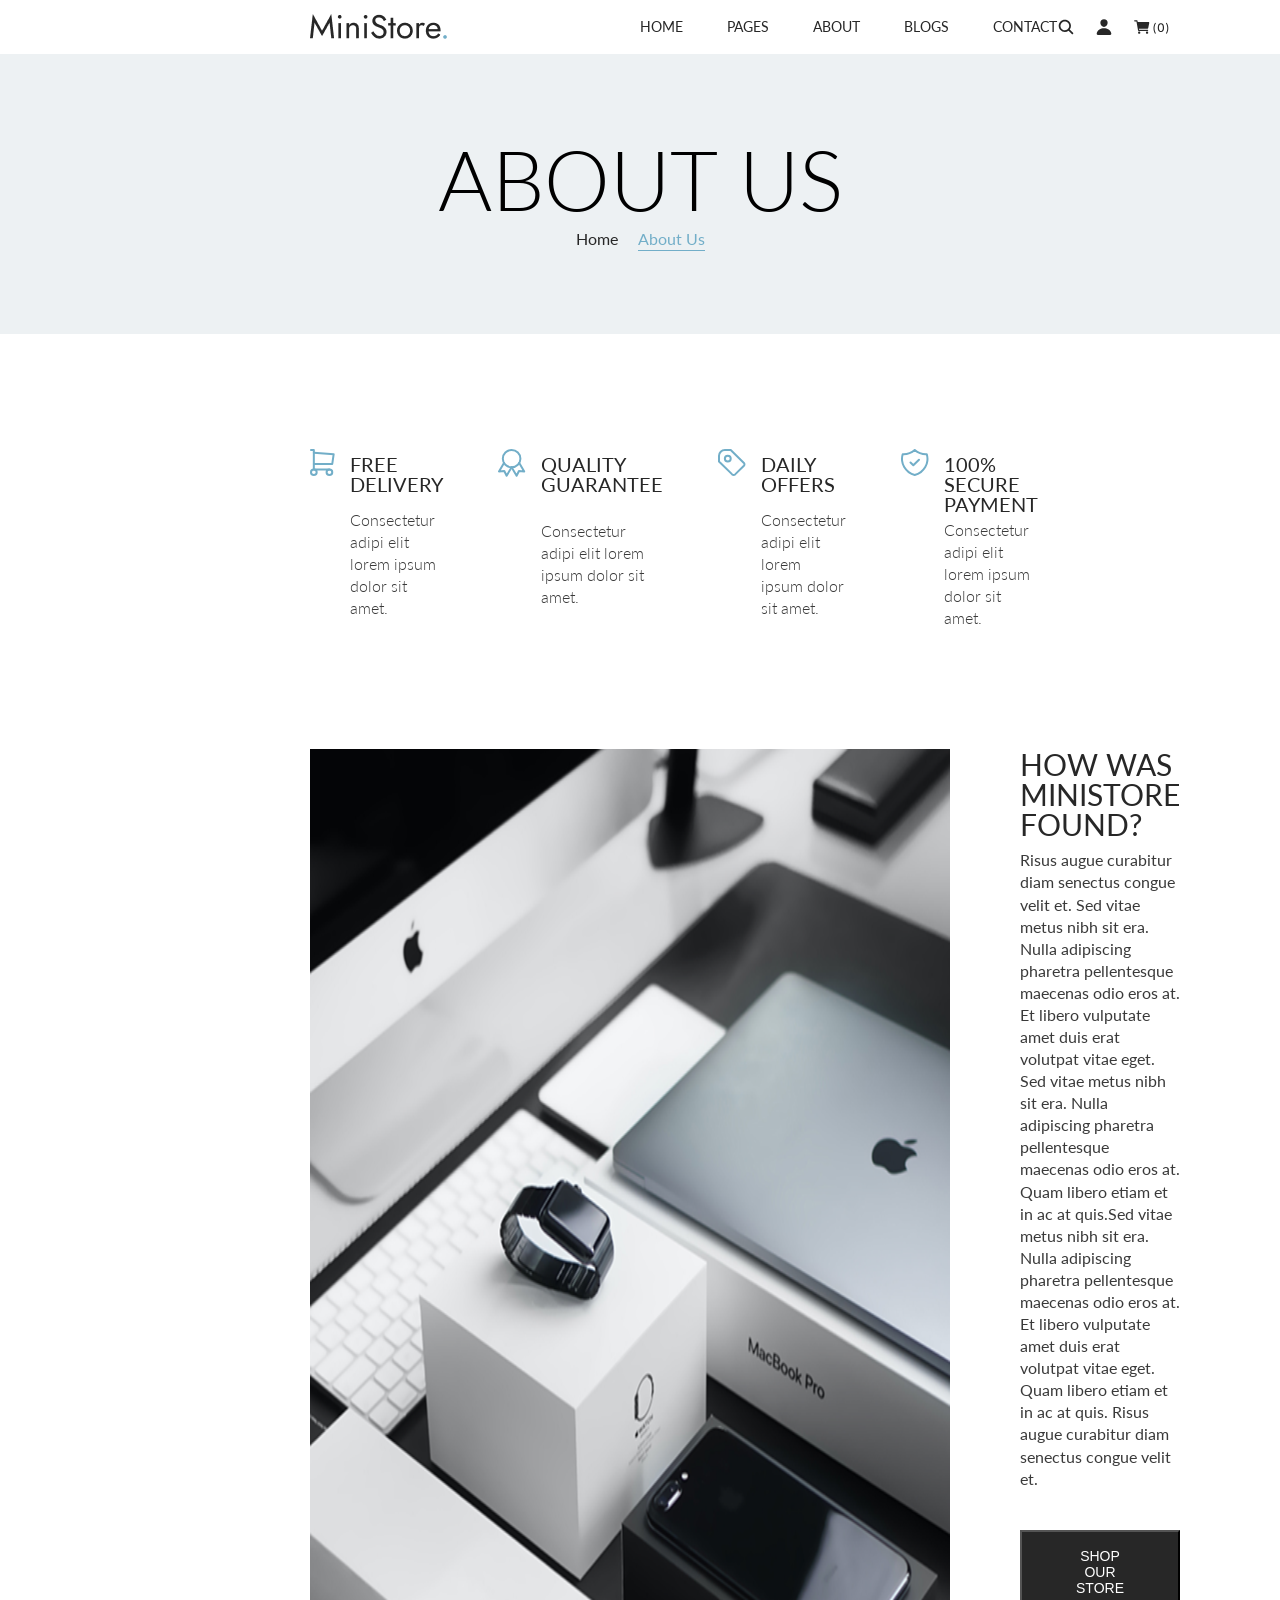
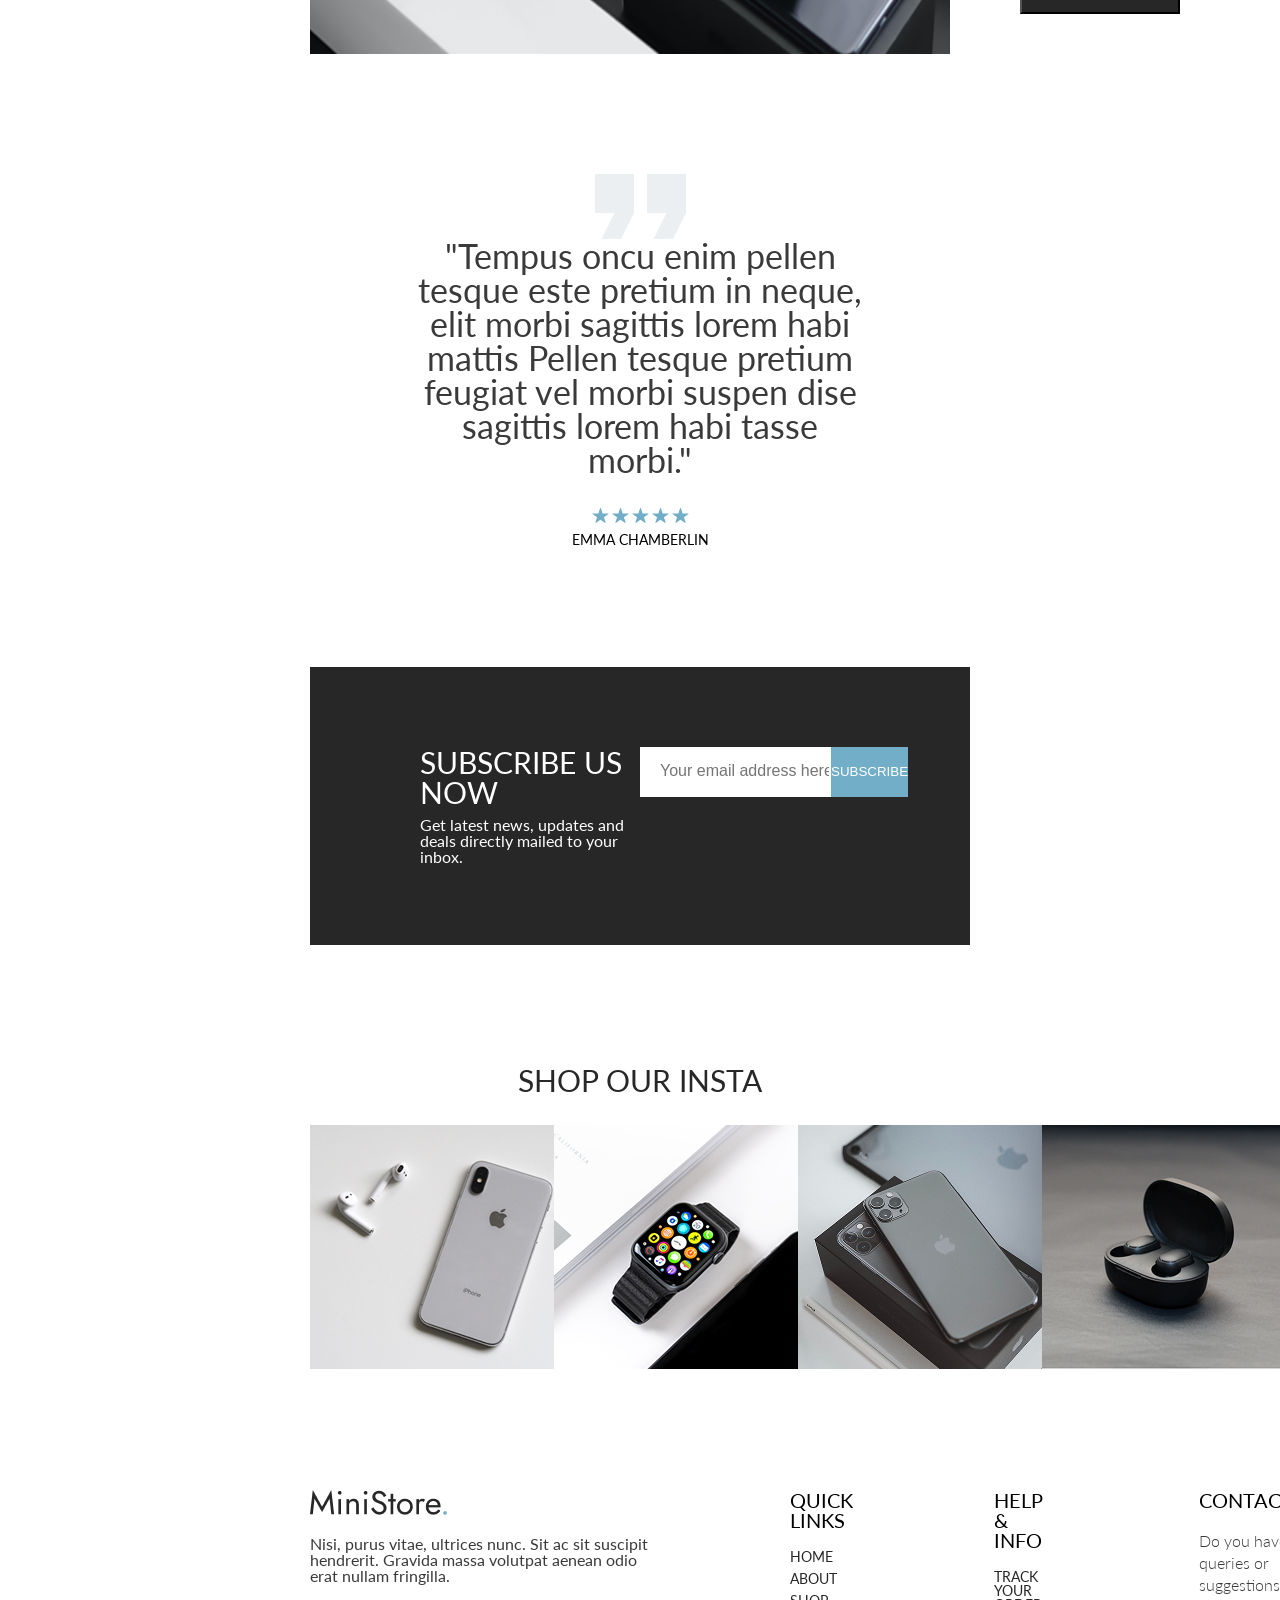
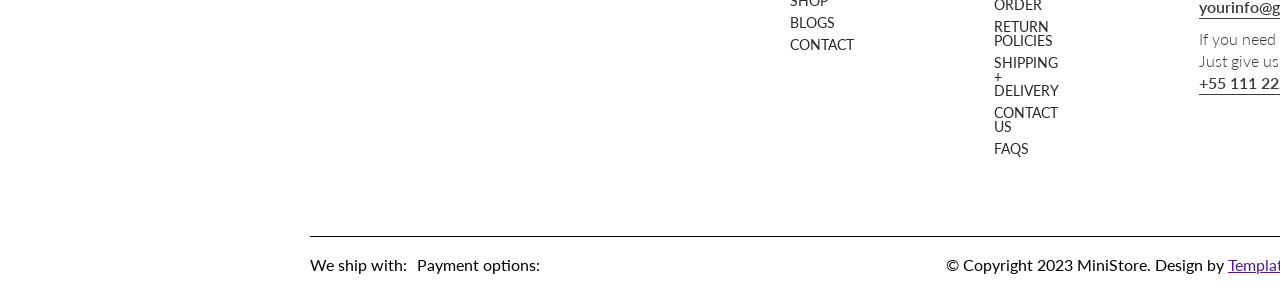
<file: src/pages/about.html>
<!DOCTYPE html>
<html lang="en">
<head>
    <meta charset="UTF-8">
    <meta name="viewport" content="width=device-width, initial-scale=1.0">
    <title>About</title>
    <link rel="stylesheet" href="../css/reset.css">
    <link rel="stylesheet" href="../css/style.css">
    <link rel="preconnect" href="https://fonts.googleapis.com">
    <link rel="preconnect" href="https://fonts.gstatic.com" crossorigin>
    <link href="https://fonts.googleapis.com/css2?family=Lato:ital,wght@0,100;0,300;0,400;0,700;0,900;1,100;1,300;1,400;1,700;1,900&display=swap" rel="stylesheet">
</head>
<body>
    <header class="header">
        <a href="#" class="header__logo logo">
            <img src="../img/MiniStore_logo.png" alt="" class="header__img">
        </a>
        <nav class="navigation">
            <ul class="navigation__menu">
                <li class="navigation__item"><a href="#" class="navigation__link">home</a></li>
                <li class="navigation__item"><a href="#" class="navigation__link">pages</a></li>
                <li class="navigation__item"><a href="#" class="navigation__link">about</a></li>
                <li class="navigation__item"><a href="#" class="navigation__link">blogs</a></li>
                <li class="navigation__item"><a href="#" class="navigation__link">contact</a></li>
            </ul>
        </nav>
        <div class="header__icons">
            <img src="../icons/glass.svg" alt="#">
            <img src="../icons/person.svg" alt="#">
            <img src="../icons/cart.svg" alt="#">
        </div>
    </header>
    <main>
        <div class="top-section">
            <h1 class="title-h1">About us</h1>
            <div class="top-section__breadcrumbs">
                <a class="top-section__link" href="/">Home</a>
                <p class="top-section__current-page">About us</p>
            </div>
        </div>
        <section class="about-us">
            <div class="container">
                <div class="advantages">
                    <div class="advantages__card">
                        <img src="../icons/cart-blue.svg" alt="cart" class="advantages__img">
                        <h3 class="advantages__title">Free delivery</h3>
                        <p class="advantages__text">
                            Consectetur adipi elit lorem ipsum dolor sit amet.
                        </p>
                    </div>
                    <div class="advantages__card">
                        <img src="../icons/prize.svg" alt="prize" class="advantages__img">
                        <h3 class="advantages__title">Quality guarantee</h3>
                        <p class="advantages__text">
                            Consectetur adipi elit lorem ipsum dolor sit amet.
                        </p>
                    </div>
                    <div class="advantages__card">
                        <img src="../icons/label.svg" alt="label" class="advantages__img">
                        <h3 class="advantages__title">Daily offers</h3>
                        <p class="advantages__text">
                            Consectetur adipi elit lorem ipsum dolor sit amet.
                        </p>
                    </div>
                    <div class="advantages__card">
                        <img src="../icons/shield.svg" alt="shield" class="advantages__img">
                        <h3 class="advantages__title">100% secure payment</h3>
                        <p class="advantages__text">
                            Consectetur adipi elit lorem ipsum dolor sit amet.
                        </p>
                    </div>
                </div> 
                <div class="content">
                    <img src="../img/about-us.png" alt="img">
                    <div class="content__description">
                        <h3 class="content__title title-h3">
                            How was Ministore Found?
                        </h3>
                        <p class="content__text">
                            Risus augue curabitur diam senectus congue velit et. Sed vitae metus nibh sit era. Nulla adipiscing pharetra pellentesque maecenas odio eros at. Et libero vulputate amet duis erat volutpat vitae eget. Sed vitae metus nibh sit era. Nulla adipiscing pharetra pellentesque maecenas odio eros at. Quam libero etiam et in ac at quis.Sed vitae metus nibh sit era. Nulla adipiscing pharetra pellentesque maecenas odio eros at. Et libero vulputate amet duis erat volutpat vitae eget. Quam libero etiam et in ac at quis. Risus augue curabitur diam senectus congue velit et. 
                        </p>
                        <button class="btn">Shop Our store</button>
                    </div>
                </div>
                <div class="blockquote">
                    <div class="blockquote__container">
                    <img class="blockquote__img" src="../img/quote.png" alt="#">
                    <blockquote class="blockquote__quote" cite="#">
                        <p class="blockquote__text">"Tempus oncu enim pellen tesque este pretium in neque, elit morbi sagittis lorem habi mattis Pellen tesque pretium feugiat vel morbi suspen dise sagittis lorem habi tasse morbi."</p>
                    </blockquote>
                    <div class="blockquote__rating">
                        <span class="blockquote__star"></span>
                        <span class="blockquote__star"></span>
                        <span class="blockquote__star"></span>
                        <span class="blockquote__star"></span>
                        <span class="blockquote__star"></span>
                    </div>
                    <p class="blockquote__author">Emma Chamberlin</p>
                    </div>            
                </div>
                <div class="subscribe-form">
                    <div class="subscribe-form__wrapper">
                    <div class="subscribe-form__text">
                       <h3 class="subscribe-form__title">Subscribe Us now</h3>
                       <p class="subscribe-form__subtitle">Get latest news, updates and deals directly mailed to your inbox.</p>
                    </div>
                        <form action="#" method="post">
                            <input class="subscribe-form__input" type="email" name="email" placeholder="Your email address here" required>
                         <button class="subscribe-form__btn" type="submit">Subscribe</button>
                       </form>
                    </div>
                </div>
                <div class="instagram-showcase">
                    <div class="instagram-showcase__container">
                        <h3 class="instagram-showcase__title title-h3">Shop our insta</h3>
                        <div class="instagram-showcase__items">
                            <div class="instagram-showcase__item">
                                <a href="" class="instagram-showcase__link">
                                    <img src="../img/insta-1.png" alt="photo" class="instagram-showcase__img">
                                    <img src="../icons/insta.svg" alt="icon" class="instagram-showcase__insta-icon" >
                                </a>
                            </div>
                            <div class="instagram-showcase__item">
                                <a href="" class="instagram-showcase__link">
                                    <img src="../img/insta-2.png" alt="photo" class="instagram-showcase__img">
                                    <img src="../icons/insta.svg" alt="icon" class="instagram-showcase__insta-icon" >
                                </a>
                            </div>        
                            <div class="instagram-showcase__item">
                                <a href="" class="instagram-showcase__link">
                                    <img src="../img/insta-3.png" alt="photo" class="instagram-showcase__img">
                                    <img src="../icons/insta.svg" alt="icon" class="instagram-showcase__insta-icon" >
                                </a>
                            </div>        
                            <div class="instagram-showcase__item">
                                <a href="" class="instagram-showcase__link">
                                    <img src="../img/insta-4.png" alt="photo" class="instagram-showcase__img">
                                    <img src="../icons/insta.svg" alt="icon" class="instagram-showcase__insta-icon" >
                                </a>
                            </div>        
                            <div class="instagram-showcase__item">
                                <a href="" class="instagram-showcase__link">
                                    <img src="../img/insta-5.png" alt="photo" class="instagram-showcase__img">
                                    <img src="../icons/insta.svg" alt="icon" class="instagram-showcase__insta-icon" >
                                </a>
                            </div>                            
                        </div>
                    </div>
                </div>
                <footer class="footer">
                    <div class="footer__socials">
                        <a href="/"><img class="footer__logo" src="../img/MiniStore_logo.png" alt="logo"></a>
                        <p class="footer__text">Nisi, purus vitae, ultrices nunc. Sit ac sit suscipit hendrerit. Gravida massa volutpat aenean odio erat nullam fringilla.</p>
                        <div class="footer__socials-icons"></div>
                    </div>
                    <div class="footer-menu">
                        <p class="footer-menu__title">Quick links</p>
                        <ul class="footer-menu__list">
                            <li><a class="footer-menu__link" href="#">home</a></li>
                            <li><a class="footer-menu__link" href="#">about</a></li>
                            <li><a class="footer-menu__link" href="#">shop</a></li>
                            <li><a class="footer-menu__link" href="#">blogs</a></li>
                            <li><a class="footer-menu__link" href="#">contact</a></li>
                        </ul>
                    </div>
                    <div class="footer-menu">
                        <p class="footer-menu__title">Help & Info</p>
                        <ul class="footer-menu__list">
                            <li><a class="footer-menu__link" href="#">track your order</a></li>
                            <li><a class="footer-menu__link" href="#">return policies</a></li>
                            <li><a class="footer-menu__link" href="#">shipping + delivery</a></li>
                            <li><a class="footer-menu__link" href="#">contact us</a></li>
                            <li><a class="footer-menu__link" href="#">faqs</a></li>
                        </ul>
                    </div>
                    <div class="footer-menu">
                        <p class="footer-menu__title">Contact us</p>
                        <p class="footer-menu__text">Do you have any queries or suggestions?<span class="footer-menu__text footer-menu__text--underline">yourinfo@gmail.com</span></p>
                        <p class="footer-menu__text">If you need support? Just give us a call. <span class="footer-menu__text footer-menu__text--underline">+55 111 222 333 44</span></p>                
                    </div>
                    <div class="footer__bottom footer-bottom">
                        <p class="footer-bottom__text">We ship with:</p>
                        <p class="footer-bottom__text">Payment options:</p>
                        <p class="footer-bottom__copyright">© Copyright 2023 MiniStore. Design by <a href="">TemplatesJungle</a></p>
                    </div>
                </footer>
            </div>
        </section>
    </main>
</body>
</html>
</file>
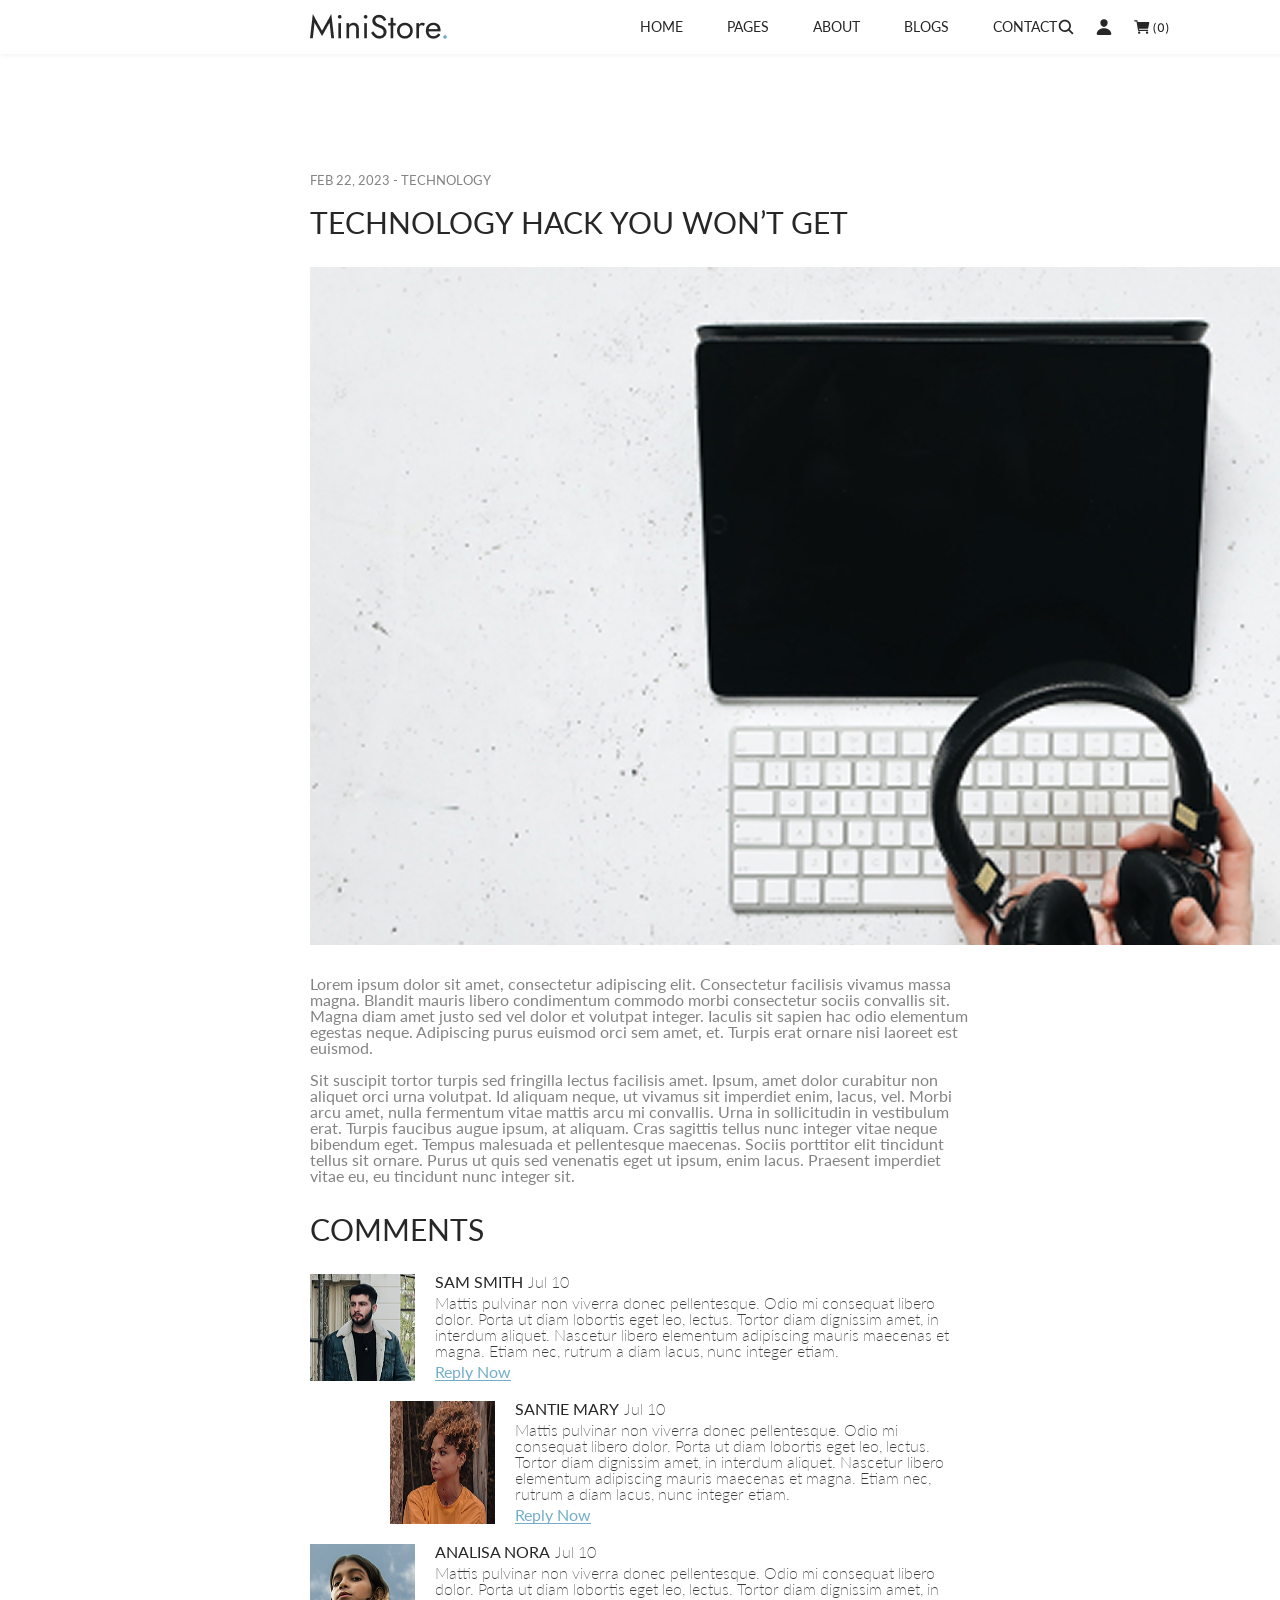
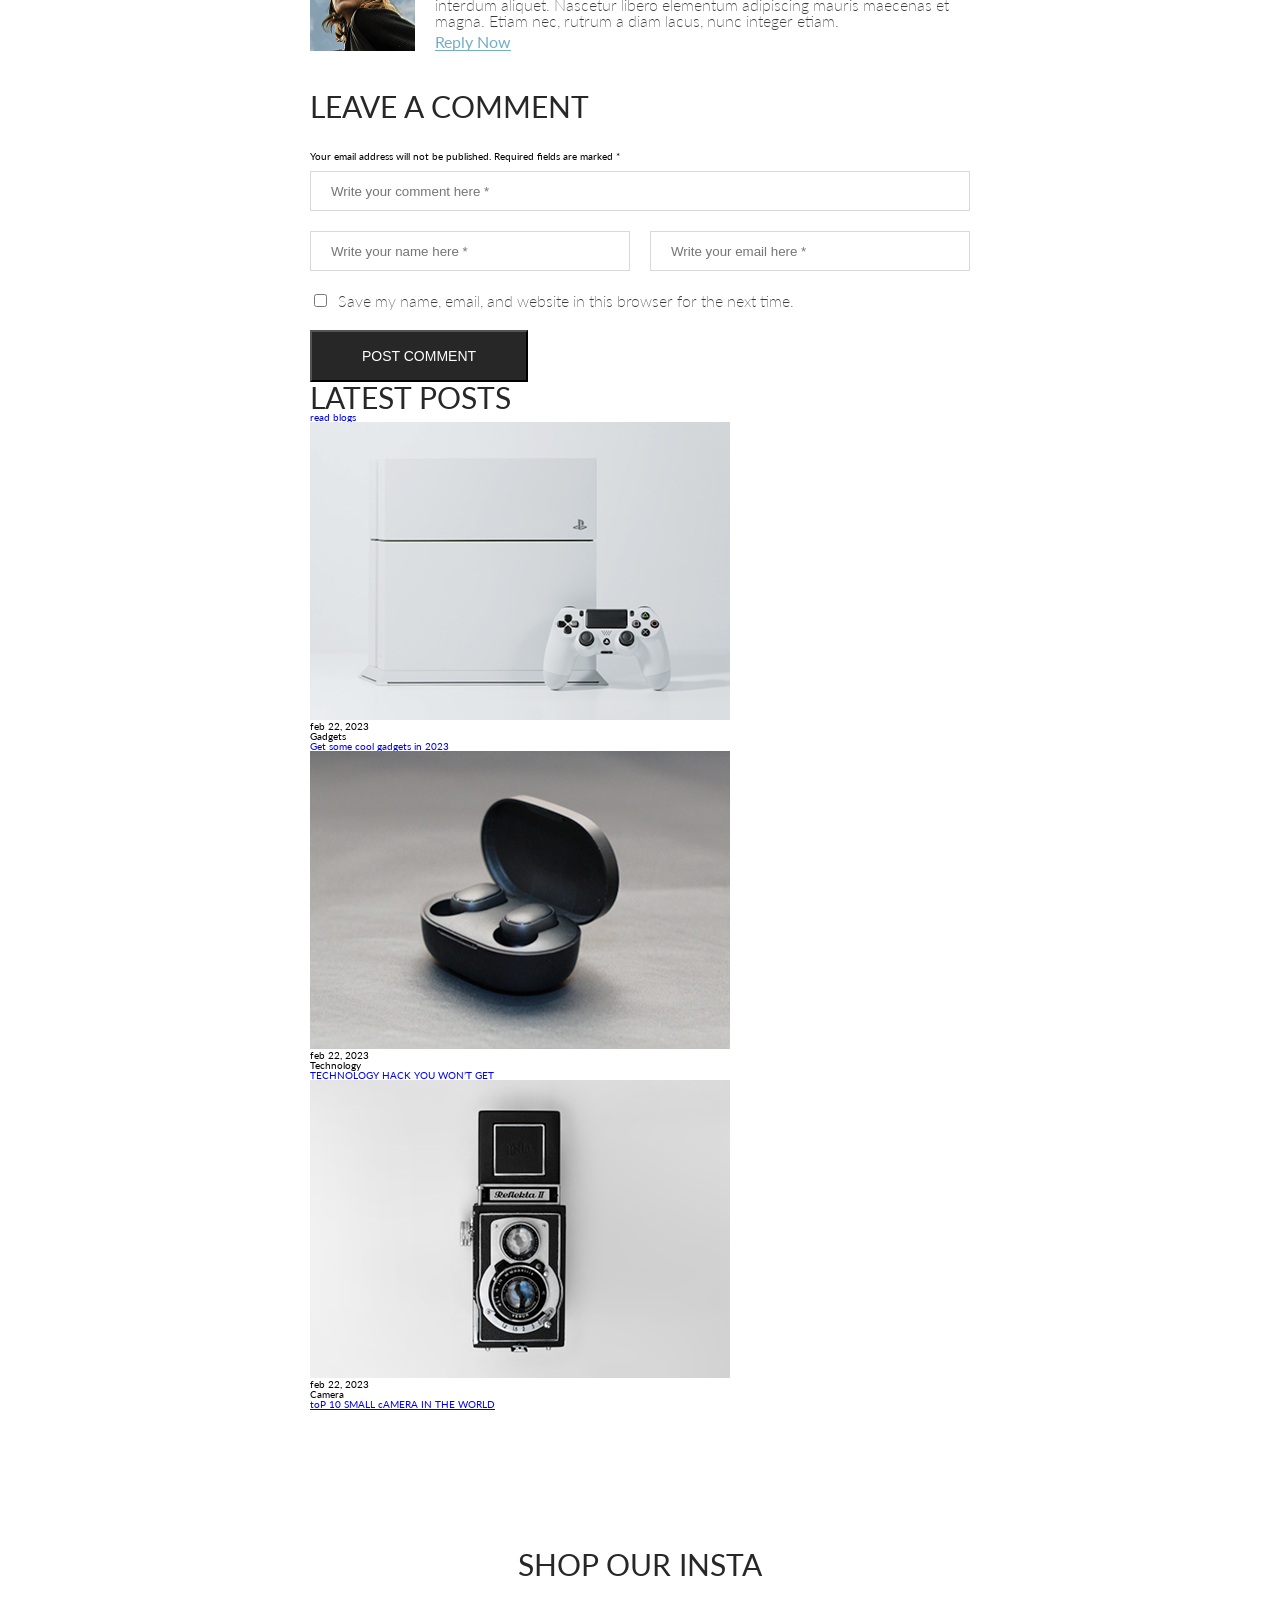
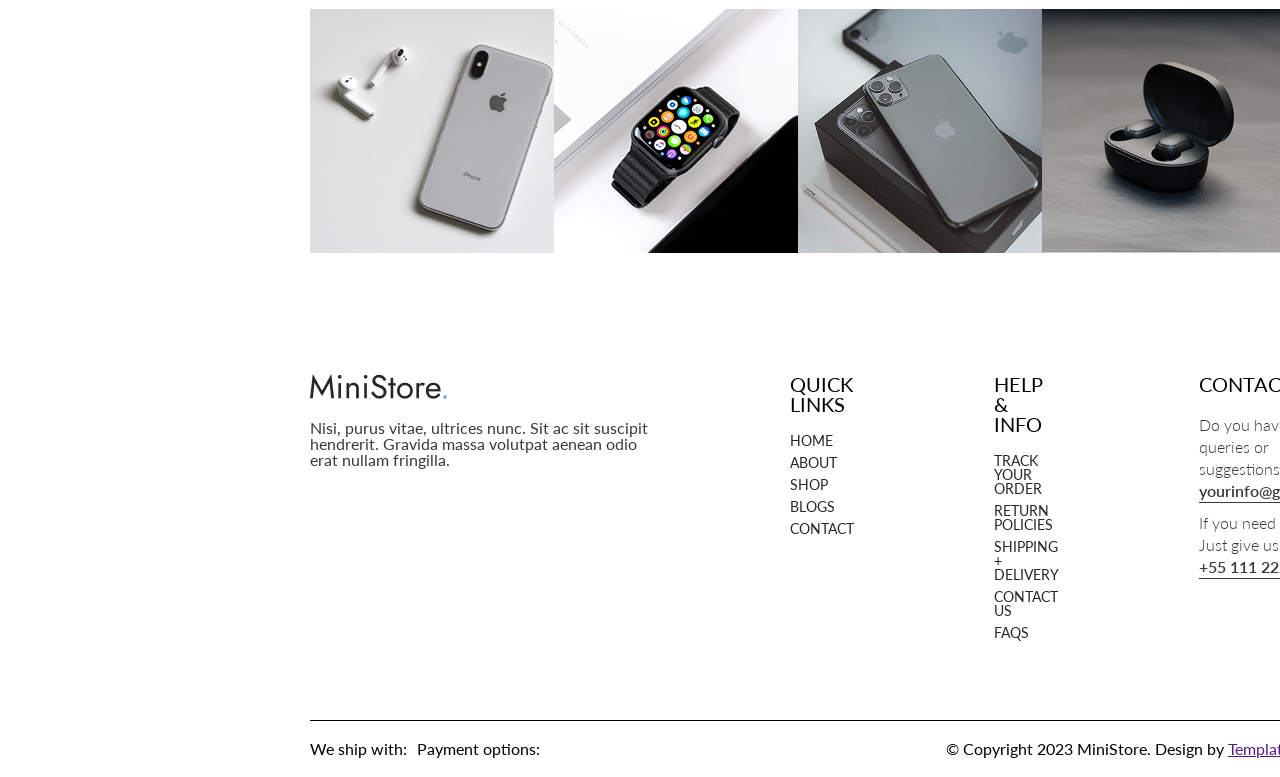
<file: src/pages/blog-post.html>
<!DOCTYPE html>
<html lang="en">
<head>
    <meta charset="UTF-8">
    <meta name="viewport" content="width=device-width, initial-scale=1.0">
    <title>Blog-Post</title>
    <link rel="stylesheet" href="../css/reset.css">
    <link rel="stylesheet" href="../css/style.css">
    <link rel="preconnect" href="https://fonts.googleapis.com">
    <link rel="preconnect" href="https://fonts.gstatic.com" crossorigin>
    <link href="https://fonts.googleapis.com/css2?family=Lato:ital,wght@0,100;0,300;0,400;0,700;0,900;1,100;1,300;1,400;1,700;1,900&display=swap" rel="stylesheet">
</head>
<body>
    <header class="header">
        <a href="#" class="header__logo logo">
            <img src="../img/MiniStore_logo.png" alt="" class="header__img">
        </a>
        <nav class="navigation">
            <ul class="navigation__menu">
                <li class="navigation__item"><a href="#" class="navigation__link">home</a></li>
                <li class="navigation__item"><a href="#" class="navigation__link">pages</a></li>
                <li class="navigation__item"><a href="#" class="navigation__link">about</a></li>
                <li class="navigation__item"><a href="#" class="navigation__link">blogs</a></li>
                <li class="navigation__item"><a href="#" class="navigation__link">contact</a></li>
            </ul>
        </nav>
        <div class="header__icons">
            <img src="../icons/glass.svg" alt="#">
            <img src="../icons/person.svg" alt="#">
            <img src="../icons/cart.svg" alt="#">
        </div>
    </header>
    <section class="post">
        <div class="post__container container">
            <p class="post__date">feb 22, 2023  -  technology</p>
            <h1 class="post__title title-h3">TECHNOLOGY HACK YOU WON’T GET</h1>
            <img src="../img/blog-post.png" alt="img">
            <p class="post__text">Lorem ipsum dolor sit amet, consectetur adipiscing elit. Consectetur facilisis vivamus massa magna. Blandit   mauris libero condimentum commodo morbi consectetur sociis convallis sit. Magna diam amet justo sed vel dolor et volutpat integer. Iaculis sit sapien hac odio elementum egestas neque. Adipiscing purus euismod orci sem amet, et. Turpis erat ornare nisi laoreet est euismod.
                <br>
                <br>Sit suscipit tortor turpis sed fringilla lectus facilisis amet. Ipsum, amet dolor curabitur non aliquet orci urna volutpat. Id aliquam neque, ut vivamus sit imperdiet enim, lacus, vel. Morbi arcu amet, nulla fermentum vitae mattis arcu mi convallis. Urna in sollicitudin in vestibulum erat. Turpis faucibus augue ipsum, at aliquam. Cras sagittis tellus nunc integer vitae neque bibendum eget. Tempus malesuada et pellentesque maecenas. Sociis porttitor elit tincidunt tellus sit ornare. Purus ut quis sed venenatis eget ut ipsum, enim lacus. Praesent imperdiet vitae eu, eu tincidunt nunc integer sit.
            </p>
            <!-- <div class="blog-navigation">
                <div class="blog-navigation__links">
                    <a href=""></a>
                    <a href=""></a>
                    <a href=""></a>
                </div>
                <div class="blog-navigation__social">
                    <p>Share:</p>
                    <div class="blog-navigation__icons">
                        <a href="#"><img src="../" alt=""></a>
                        <a href="#"><img src="../" alt=""></a>
                        <a href="#"><img src="../" alt=""></a>
                        <a href="#"><img src="../" alt=""></a>
                        <a href="#"><img src="../" alt=""></a>
                    </div>
                </div>
            </div> -->
            <div class="feedbacks-section">
                <h3 class="feedbacks-section__title title-h3">Comments</h3>
                <div class="feedback-section__wrapper">
                    <div class="feedback">
                        <img src="../img/user1.png" alt="user">
                        <div class="feedback__info">
                            <p class="feedback__name">Sam smith<span class="feedback__date">Jul 10</span></p>
                            <p class="feedback__comment">Mattis pulvinar non viverra donec pellentesque. Odio mi consequat libero dolor. Porta ut diam lobortis eget leo, lectus. Tortor diam dignissim amet, in interdum aliquet. Nascetur libero elementum adipiscing mauris maecenas et magna. Etiam nec, rutrum a diam lacus, nunc integer etiam. </p>
                            <p class="feedback__reply">Reply now</p>
                        </div>
                    </div>
                    <div class="feedback">
                        <img src="../img/user2.png" alt="user">
                        <div class="feedback__info">
                            <p class="feedback__name">Santie Mary<span class="feedback__date">Jul 10</span></p>
                            <p class="feedback__comment">Mattis pulvinar non viverra donec pellentesque. Odio mi consequat libero dolor. Porta ut diam lobortis eget leo, lectus. Tortor diam dignissim amet, in interdum aliquet. Nascetur libero elementum adipiscing mauris maecenas et magna. Etiam nec, rutrum a diam lacus, nunc integer etiam. </p>
                            <p class="feedback__reply">Reply now</p>
                        </div>
                    </div>
                    <div class="feedback">
                        <img src="../img/user3.png" alt="user">
                        <div class="feedback__info">
                            <p class="feedback__name">Analisa Nora<span class="feedback__date">Jul 10</span></p>
                            <p class="feedback__comment">Mattis pulvinar non viverra donec pellentesque. Odio mi consequat libero dolor. Porta ut diam lobortis eget leo, lectus. Tortor diam dignissim amet, in interdum aliquet. Nascetur libero elementum adipiscing mauris maecenas et magna. Etiam nec, rutrum a diam lacus, nunc integer etiam. </p>
                            <p class="feedback__reply">Reply now</p>
                        </div>
                    </div>
                </div>
            </div>
            <div class="feedback-form">
                <h3 class="feedback-form__title title-h3">Leave a comment</h3>
                <form class="" action="#" method="post">
                    <div class="form-field">
                        <label for="comment" class="feedback-block__label">Your email address will not be published. Required fields are marked *</label>
                        <input class="form-field__input" id="comment" type="text" placeholder="Write your comment here *" required>
                    </div>
                    <div class="feedback-form__fields">
                        <input class="form-field__input" type="text" placeholder="Write your name here *" required>
                        <input class="form-field__input" type="email" placeholder="Write your email here *" required>
                    </div>
                    <div class="form-checkbox">
                        <input class="form-checkbox__input" type="checkbox">
                        <span class="form-checkbox__text">Save my name, email, and website in this browser for the next time.</span>
                    </div>
                    <button class="btn">Post comment</button>
                </form>
            </div>
            <div class="related-posts">
                <div class="related-posts__container">
                    <div class="title-container">
                        <h3 class="title-container__heading title-h3">Latest posts</h3>
                        <a class="title-container__link" href="/">read blogs</a>
                    </div>
                    <div class="related-posts__content">
                        <div class="related-posts__card">
                            <a href="#">
                                <img src="../img/blog-post-1.png" alt="" class="related-posts__img">
                            </a>
                            <div class="related-posts__info">
                                <p class="related-posts__date">feb 22, 2023</p>
                                <p class="related-posts__category">Gadgets</p>
                            </div>
                            <a href="#" class="related-posts__post-title">Get some cool gadgets in 2023</a>
                        </div>
                        <div class="related-posts__card">
                            <a href="#">
                                <img src="../img/blog-post-2.png" alt="" class="related-posts__img">
                            </a>
                            <div class="related-posts__info">
                                <p class="related-posts__date">feb 22, 2023</p>
                                <p class="related-posts__category">Technology</p>
                            </div>
                            <a href="#" class="related-posts__post-title">TECHNOLOGY HACK YOU WON’T GET</a>
                        </div>
                        <div class="related-posts__card">
                            <a href="#">
                                <img src="../img/blog-post-3.png" alt="" class="related-posts__img">
                            </a>
                            <div class="related-posts__info">
                                <p class="related-posts__date">feb 22, 2023</p>
                                <p class="related-posts__category">Camera</p>
                            </div>
                            <a href="#" class="related-posts__post-title">toP 10 SMALL cAMERA IN THE WORLD</a>
                        </div>
                    </div>                
                </div>
            </div>
            <div class="instagram-showcase">
                <div class="instagram-showcase__container">
                    <h3 class="instagram-showcase__title title-h3">Shop our insta</h3>
                    <div class="instagram-showcase__items">
                        <div class="instagram-showcase__item">
                            <a href="" class="instagram-showcase__link">
                                <img src="../img/insta-1.png" alt="photo" class="instagram-showcase__img">
                                <img src="../icons/insta.svg" alt="icon" class="instagram-showcase__insta-icon" >
                            </a>
                        </div>
                        <div class="instagram-showcase__item">
                            <a href="" class="instagram-showcase__link">
                                <img src="../img/insta-2.png" alt="photo" class="instagram-showcase__img">
                                <img src="../icons/insta.svg" alt="icon" class="instagram-showcase__insta-icon" >
                            </a>
                        </div>        
                        <div class="instagram-showcase__item">
                            <a href="" class="instagram-showcase__link">
                                <img src="../img/insta-3.png" alt="photo" class="instagram-showcase__img">
                                <img src="../icons/insta.svg" alt="icon" class="instagram-showcase__insta-icon" >
                            </a>
                        </div>        
                        <div class="instagram-showcase__item">
                            <a href="" class="instagram-showcase__link">
                                <img src="../img/insta-4.png" alt="photo" class="instagram-showcase__img">
                                <img src="../icons/insta.svg" alt="icon" class="instagram-showcase__insta-icon" >
                            </a>
                        </div>        
                        <div class="instagram-showcase__item">
                            <a href="" class="instagram-showcase__link">
                                <img src="../img/insta-5.png" alt="photo" class="instagram-showcase__img">
                                <img src="../icons/insta.svg" alt="icon" class="instagram-showcase__insta-icon" >
                            </a>
                        </div>                            
                    </div>
                </div>
            </div>
            <footer class="footer">
                <div class="footer__socials">
                    <a href="/"><img class="footer__logo" src="../img/MiniStore_logo.png" alt="logo"></a>
                    <p class="footer__text">Nisi, purus vitae, ultrices nunc. Sit ac sit suscipit hendrerit. Gravida massa volutpat aenean odio erat nullam fringilla.</p>
                    <div class="footer__socials-icons"></div>
                </div>
                <div class="footer-menu">
                    <p class="footer-menu__title">Quick links</p>
                    <ul class="footer-menu__list">
                        <li><a class="footer-menu__link" href="#">home</a></li>
                        <li><a class="footer-menu__link" href="#">about</a></li>
                        <li><a class="footer-menu__link" href="#">shop</a></li>
                        <li><a class="footer-menu__link" href="#">blogs</a></li>
                        <li><a class="footer-menu__link" href="#">contact</a></li>
                    </ul>
                </div>
                <div class="footer-menu">
                    <p class="footer-menu__title">Help & Info</p>
                    <ul class="footer-menu__list">
                        <li><a class="footer-menu__link" href="#">track your order</a></li>
                        <li><a class="footer-menu__link" href="#">return policies</a></li>
                        <li><a class="footer-menu__link" href="#">shipping + delivery</a></li>
                        <li><a class="footer-menu__link" href="#">contact us</a></li>
                        <li><a class="footer-menu__link" href="#">faqs</a></li>
                    </ul>
                </div>
                <div class="footer-menu">
                    <p class="footer-menu__title">Contact us</p>
                    <p class="footer-menu__text">Do you have any queries or suggestions?<span class="footer-menu__text footer-menu__text--underline">yourinfo@gmail.com</span></p>
                    <p class="footer-menu__text">If you need support? Just give us a call. <span class="footer-menu__text footer-menu__text--underline">+55 111 222 333 44</span></p>                
                </div>
                <div class="footer__bottom footer-bottom">
                    <p class="footer-bottom__text">We ship with:</p>
                    <p class="footer-bottom__text">Payment options:</p>
                    <p class="footer-bottom__copyright">© Copyright 2023 MiniStore. Design by <a href="">TemplatesJungle</a></p>
                </div>
            </footer>
        </div>    
    </section>
</body>
</html>
</file>
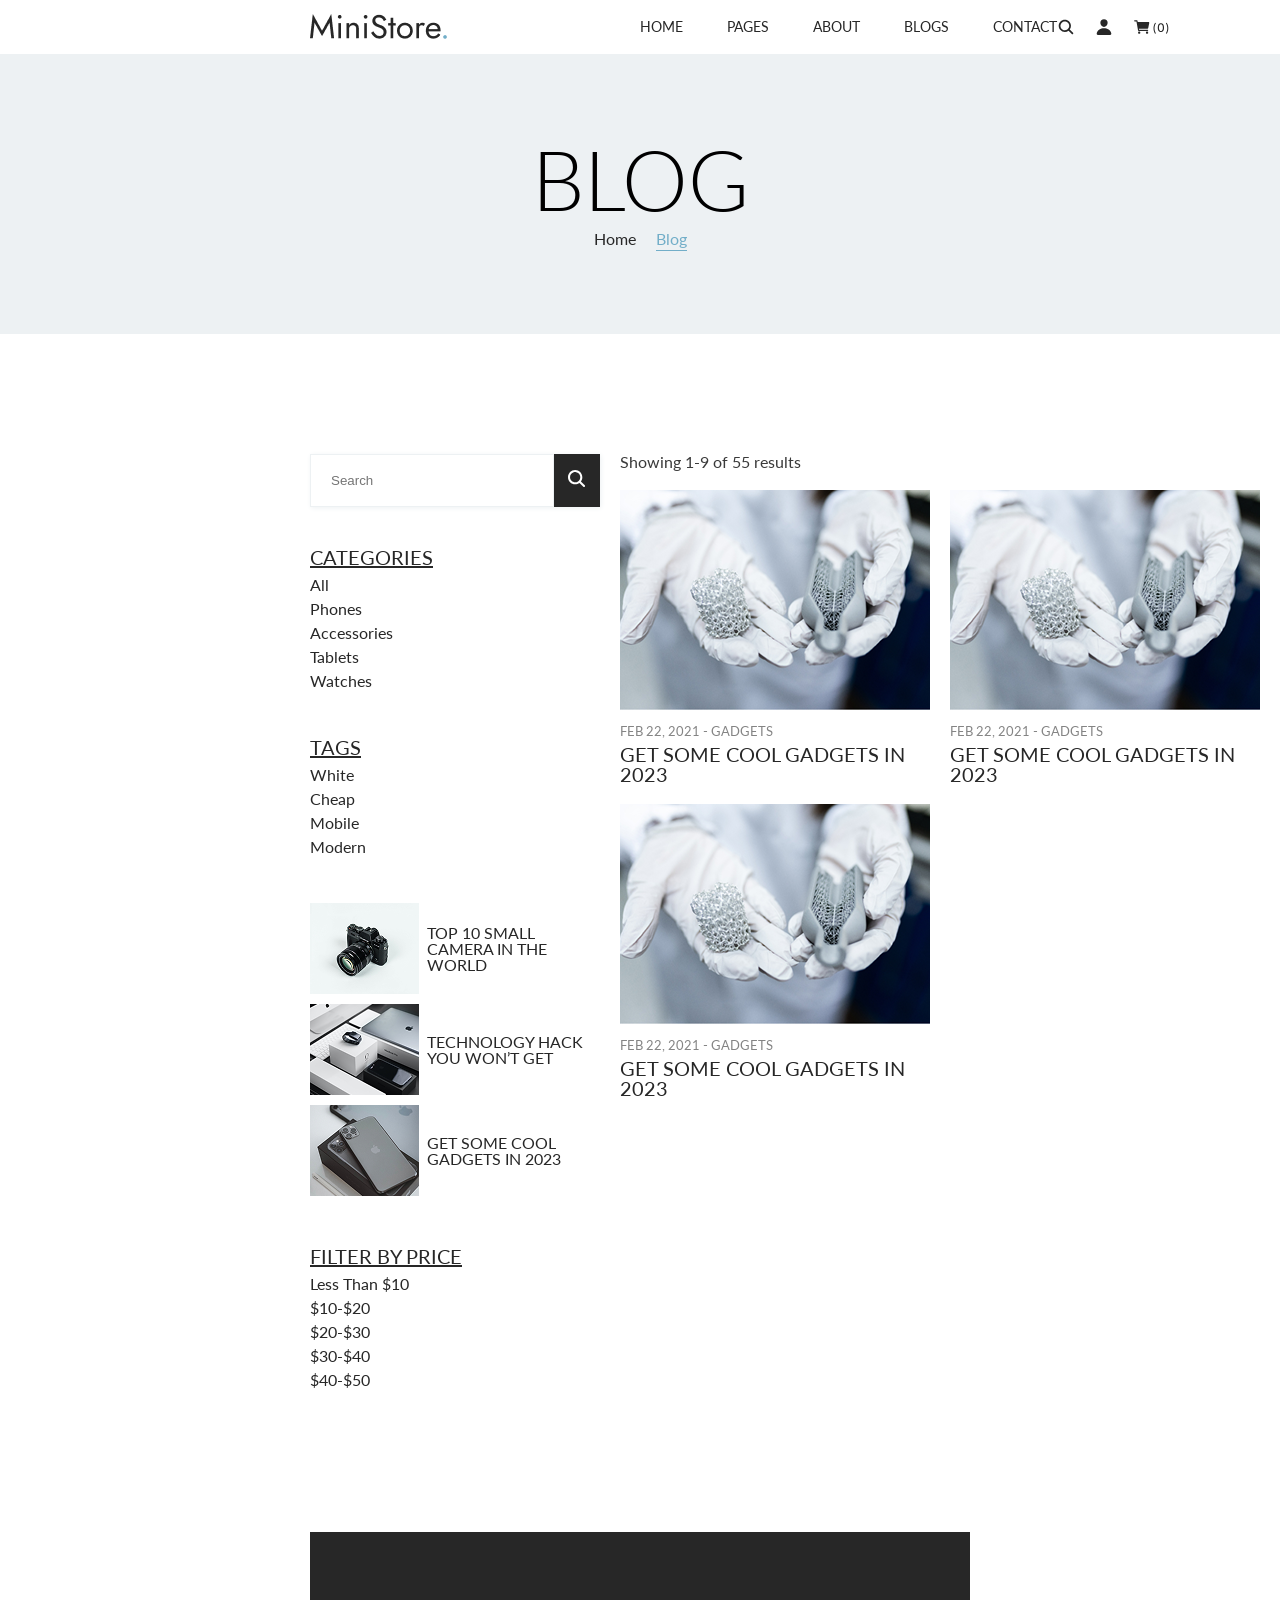
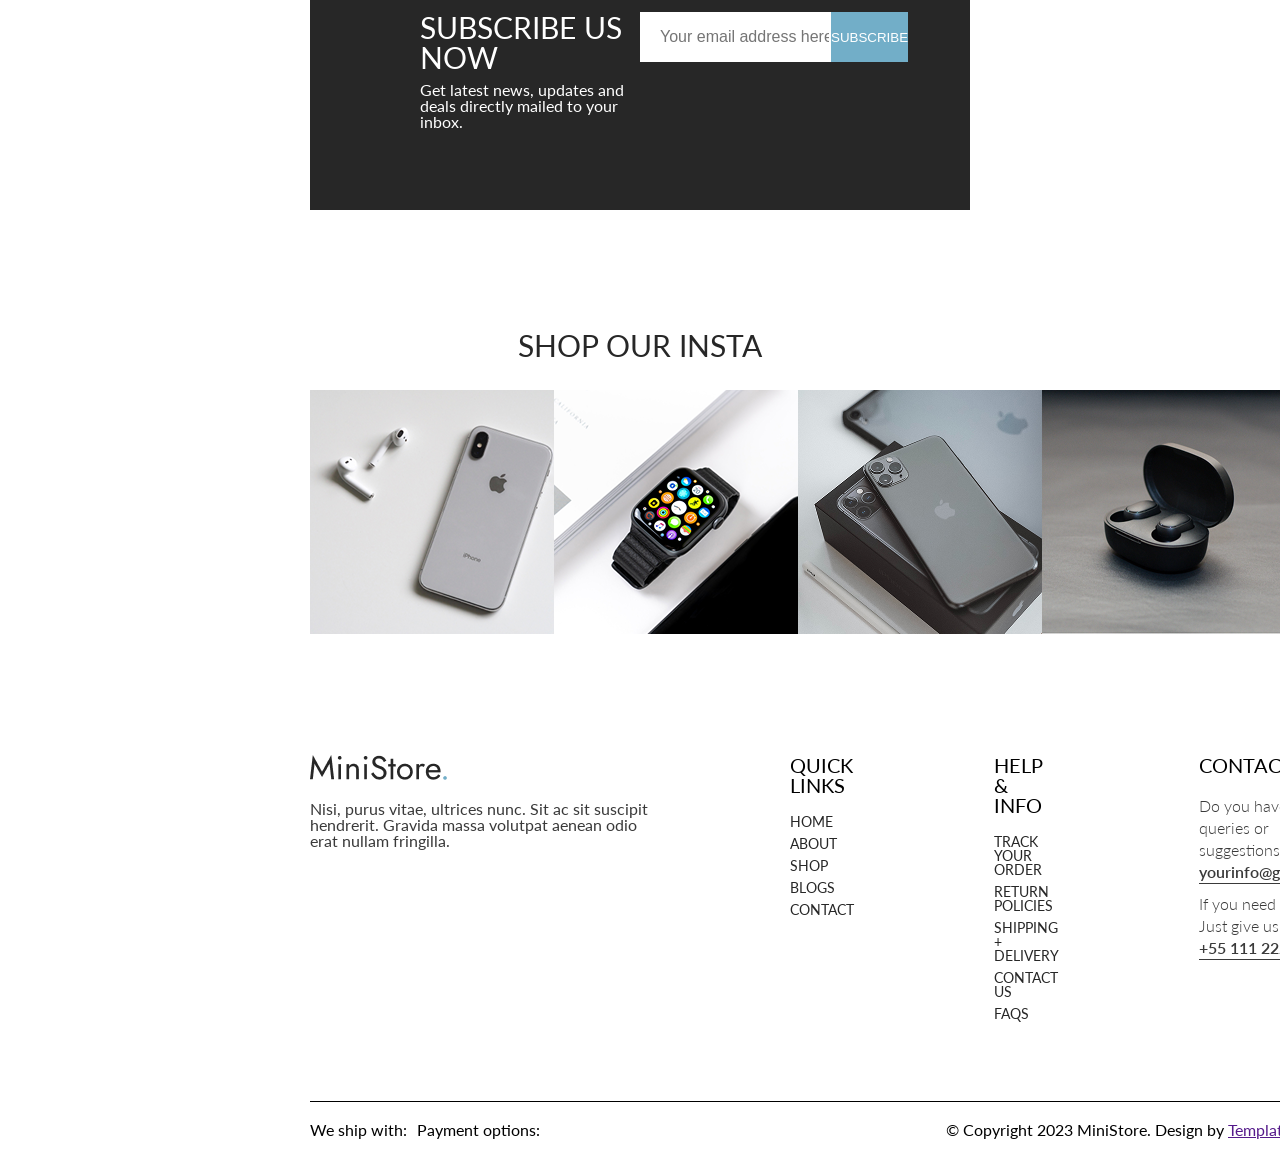
<file: src/pages/blog.html>
<!DOCTYPE html>
<html lang="en">
<head>
    <meta charset="UTF-8">
    <meta name="viewport" content="width=device-width, initial-scale=1.0">
    <title>Blog</title>
    <link rel="stylesheet" href="../css/reset.css">
    <link rel="stylesheet" href="../css/style.css">
    <link rel="preconnect" href="https://fonts.googleapis.com">
    <link rel="preconnect" href="https://fonts.gstatic.com" crossorigin>
    <link href="https://fonts.googleapis.com/css2?family=Lato:ital,wght@0,100;0,300;0,400;0,700;0,900;1,100;1,300;1,400;1,700;1,900&display=swap" rel="stylesheet">
</head>
<body>
    <header class="header">
        <a href="#" class="header__logo logo">
            <img src="../img/MiniStore_logo.png" alt="" class="header__img">
        </a>
        <nav class="navigation">
            <ul class="navigation__menu">
                <li class="navigation__item"><a href="#" class="navigation__link">home</a></li>
                <li class="navigation__item"><a href="#" class="navigation__link">pages</a></li>
                <li class="navigation__item"><a href="#" class="navigation__link">about</a></li>
                <li class="navigation__item"><a href="#" class="navigation__link">blogs</a></li>
                <li class="navigation__item"><a href="#" class="navigation__link">contact</a></li>
            </ul>
        </nav>
        <div class="header__icons">
            <img src="../icons/glass.svg" alt="#">
            <img src="../icons/person.svg" alt="#">
            <img src="../icons/cart.svg" alt="#">
        </div>
    </header>
    <main>
        <div class="top-section">
            <h1 class="title-h1">Blog</h1>
            <div class="top-section__breadcrumbs">
                <a class="top-section__link" href="/">Home</a>
                <p class="top-section__current-page">Blog</p>
            </div>
        </div>
        <section class="blog">
            <div class="container">
                <div class="blog-list">
                    <div class="blog-list__info">
                        <p class="blog-list__amount">Showing 1-9 of 55 results</p>
                        <p class="blog-list__sort">Default sorting</p>
                    </div>
                    <div class="blog-list__sidebar sidebar">
                        <div class="sidear__searchbar searchbar">
                            <input class="searchbar__input" type="search" name="search" placeholder="Search">
                            <button class="searchbar__btn"><img src="../icons/search-glass.svg" alt="glass"></button>
                        </div>
                        <div class="sidebar__category">
                            <h4 class="title-h4 title-h4--underline">categories</h4>
                            <a href="#" class="sidebar__link">all</a>
                            <a href="#" class="sidebar__link">phones</a>
                            <a href="#" class="sidebar__link">accessories</a>
                            <a href="#" class="sidebar__link">tablets</a>
                            <a href="#" class="sidebar__link">watches</a>
                        </div>
                        <div class="sidebar__category">
                            <h4 class="title-h4 title-h4--underline">tags</h4>
                            <a href="#" class="sidebar__link">White</a>
                            <a href="#" class="sidebar__link">Cheap</a>
                            <a href="#" class="sidebar__link">Mobile</a>
                            <a href="#" class="sidebar__link">Modern</a>
                        </div>
                        <div class="sidebar__category sidebar__category--posts">
                            <div class="sidebar__post">
                                <img src="../img/sidebar1.png" alt="img">
                                <a href="#" class="sidebar__post-title">toP 10 SMALL cAMERA IN THE WORLD</a>
                            </div>
                            <div class="sidebar__post">
                                <img src="../img/sidebar2.png" alt="img">
                                <a href="#" class="sidebar__post-title">TECHNOLOGY HACK YOU WON’T GET</a>
                            </div>
                            <div class="sidebar__post">
                                <img src="../img/sidebar3.png" alt="img">
                                <a href="#" class="sidebar__post-title">Get some cool gadgets in 2023</a>
                            </div>
                        </div>
                        <div class="sidebar__category">
                            <h4 class="title-h4 title-h4--underline">Filter by price</h4>
                            <a href="#" class="sidebar__link">Less than $10</a>
                            <a href="#" class="sidebar__link">$10-$20</a>
                            <a href="#" class="sidebar__link">$20-$30</a>
                            <a href="#" class="sidebar__link">$30-$40</a>
                            <a href="#" class="sidebar__link">$40-$50</a>
                        </div>
                    </div>
                    <div class="post-card">
                        <a href="#">
                            <img src="../img/blog-post-mini.png" alt="" class="post-card__img">
                        </a>
                            <p class="post-card__date">feb 22, 2021 - Gadgets</p>
                        <a href="#" class="post-card__title">Get some cool gadgets in 2023</a>
                    </div>
                    <div class="post-card">
                        <a href="#">
                            <img src="../img/blog-post-mini.png" alt="" class="post-card__img">
                        </a>
                            <p class="post-card__date">feb 22, 2021 - Gadgets</p>
                        <a href="#" class="post-card__title">Get some cool gadgets in 2023</a>
                    </div>
                    <div class="post-card">
                        <a href="#">
                            <img src="../img/blog-post-mini.png" alt="" class="post-card__img">
                        </a>
                            <p class="post-card__date">feb 22, 2021 - Gadgets</p>
                        <a href="#" class="post-card__title">Get some cool gadgets in 2023</a>
                    </div>
                    <div class="post-card">
                        <a href="#">
                            <img src="../img/blog-post-mini.png" alt="" class="post-card__img">
                        </a>
                            <p class="post-card__date">feb 22, 2021 - Gadgets</p>
                        <a href="#" class="post-card__title">Get some cool gadgets in 2023</a>
                    </div>
                </div>
                <div class="subscribe-form">
                    <div class="subscribe-form__wrapper">
                    <div class="subscribe-form__text">
                       <h3 class="subscribe-form__title">Subscribe Us now</h3>
                       <p class="subscribe-form__subtitle">Get latest news, updates and deals directly mailed to your inbox.</p>
                    </div>
                        <form action="#" method="post">
                            <input class="subscribe-form__input" type="email" name="email" placeholder="Your email address here" required>
                            <button class="subscribe-form__btn" type="submit">Subscribe</button>
                       </form>
                    </div>
                </div>
                <div class="instagram-showcase">
                    <div class="instagram-showcase__container">
                        <h3 class="instagram-showcase__title title-h3">Shop our insta</h3>
                        <div class="instagram-showcase__items">
                            <div class="instagram-showcase__item">
                                <a href="" class="instagram-showcase__link">
                                    <img src="../img/insta-1.png" alt="photo" class="instagram-showcase__img">
                                    <img src="../icons/insta.svg" alt="icon" class="instagram-showcase__insta-icon" >
                                </a>
                            </div>
                            <div class="instagram-showcase__item">
                                <a href="" class="instagram-showcase__link">
                                    <img src="../img/insta-2.png" alt="photo" class="instagram-showcase__img">
                                    <img src="../icons/insta.svg" alt="icon" class="instagram-showcase__insta-icon" >
                                </a>
                            </div>        
                            <div class="instagram-showcase__item">
                                <a href="" class="instagram-showcase__link">
                                    <img src="../img/insta-3.png" alt="photo" class="instagram-showcase__img">
                                    <img src="../icons/insta.svg" alt="icon" class="instagram-showcase__insta-icon" >
                                </a>
                            </div>        
                            <div class="instagram-showcase__item">
                                <a href="" class="instagram-showcase__link">
                                    <img src="../img/insta-4.png" alt="photo" class="instagram-showcase__img">
                                    <img src="../icons/insta.svg" alt="icon" class="instagram-showcase__insta-icon" >
                                </a>
                            </div>        
                            <div class="instagram-showcase__item">
                                <a href="" class="instagram-showcase__link">
                                    <img src="../img/insta-5.png" alt="photo" class="instagram-showcase__img">
                                    <img src="../icons/insta.svg" alt="icon" class="instagram-showcase__insta-icon" >
                                </a>
                            </div>                            
                        </div>
                    </div>
                </div>
                <footer class="footer">
                    <div class="footer__socials">
                        <a href="/"><img class="footer__logo" src="../img/MiniStore_logo.png" alt="logo"></a>
                        <p class="footer__text">Nisi, purus vitae, ultrices nunc. Sit ac sit suscipit hendrerit. Gravida massa volutpat aenean odio erat nullam fringilla.</p>
                        <div class="footer__socials-icons"></div>
                    </div>
                    <div class="footer-menu">
                        <p class="footer-menu__title">Quick links</p>
                        <ul class="footer-menu__list">
                            <li><a class="footer-menu__link" href="#">home</a></li>
                            <li><a class="footer-menu__link" href="#">about</a></li>
                            <li><a class="footer-menu__link" href="#">shop</a></li>
                            <li><a class="footer-menu__link" href="#">blogs</a></li>
                            <li><a class="footer-menu__link" href="#">contact</a></li>
                        </ul>
                    </div>
                    <div class="footer-menu">
                        <p class="footer-menu__title">Help & Info</p>
                        <ul class="footer-menu__list">
                            <li><a class="footer-menu__link" href="#">track your order</a></li>
                            <li><a class="footer-menu__link" href="#">return policies</a></li>
                            <li><a class="footer-menu__link" href="#">shipping + delivery</a></li>
                            <li><a class="footer-menu__link" href="#">contact us</a></li>
                            <li><a class="footer-menu__link" href="#">faqs</a></li>
                        </ul>
                    </div>
                    <div class="footer-menu">
                        <p class="footer-menu__title">Contact us</p>
                        <p class="footer-menu__text">Do you have any queries or suggestions?<span class="footer-menu__text footer-menu__text--underline">yourinfo@gmail.com</span></p>
                        <p class="footer-menu__text">If you need support? Just give us a call. <span class="footer-menu__text footer-menu__text--underline">+55 111 222 333 44</span></p>                
                    </div>
                    <div class="footer__bottom footer-bottom">
                        <p class="footer-bottom__text">We ship with:</p>
                        <p class="footer-bottom__text">Payment options:</p>
                        <p class="footer-bottom__copyright">© Copyright 2023 MiniStore. Design by <a href="">TemplatesJungle</a></p>
                    </div>
                </footer>
            </div>
        </section>
    </main>
</body>
</html>
</file>
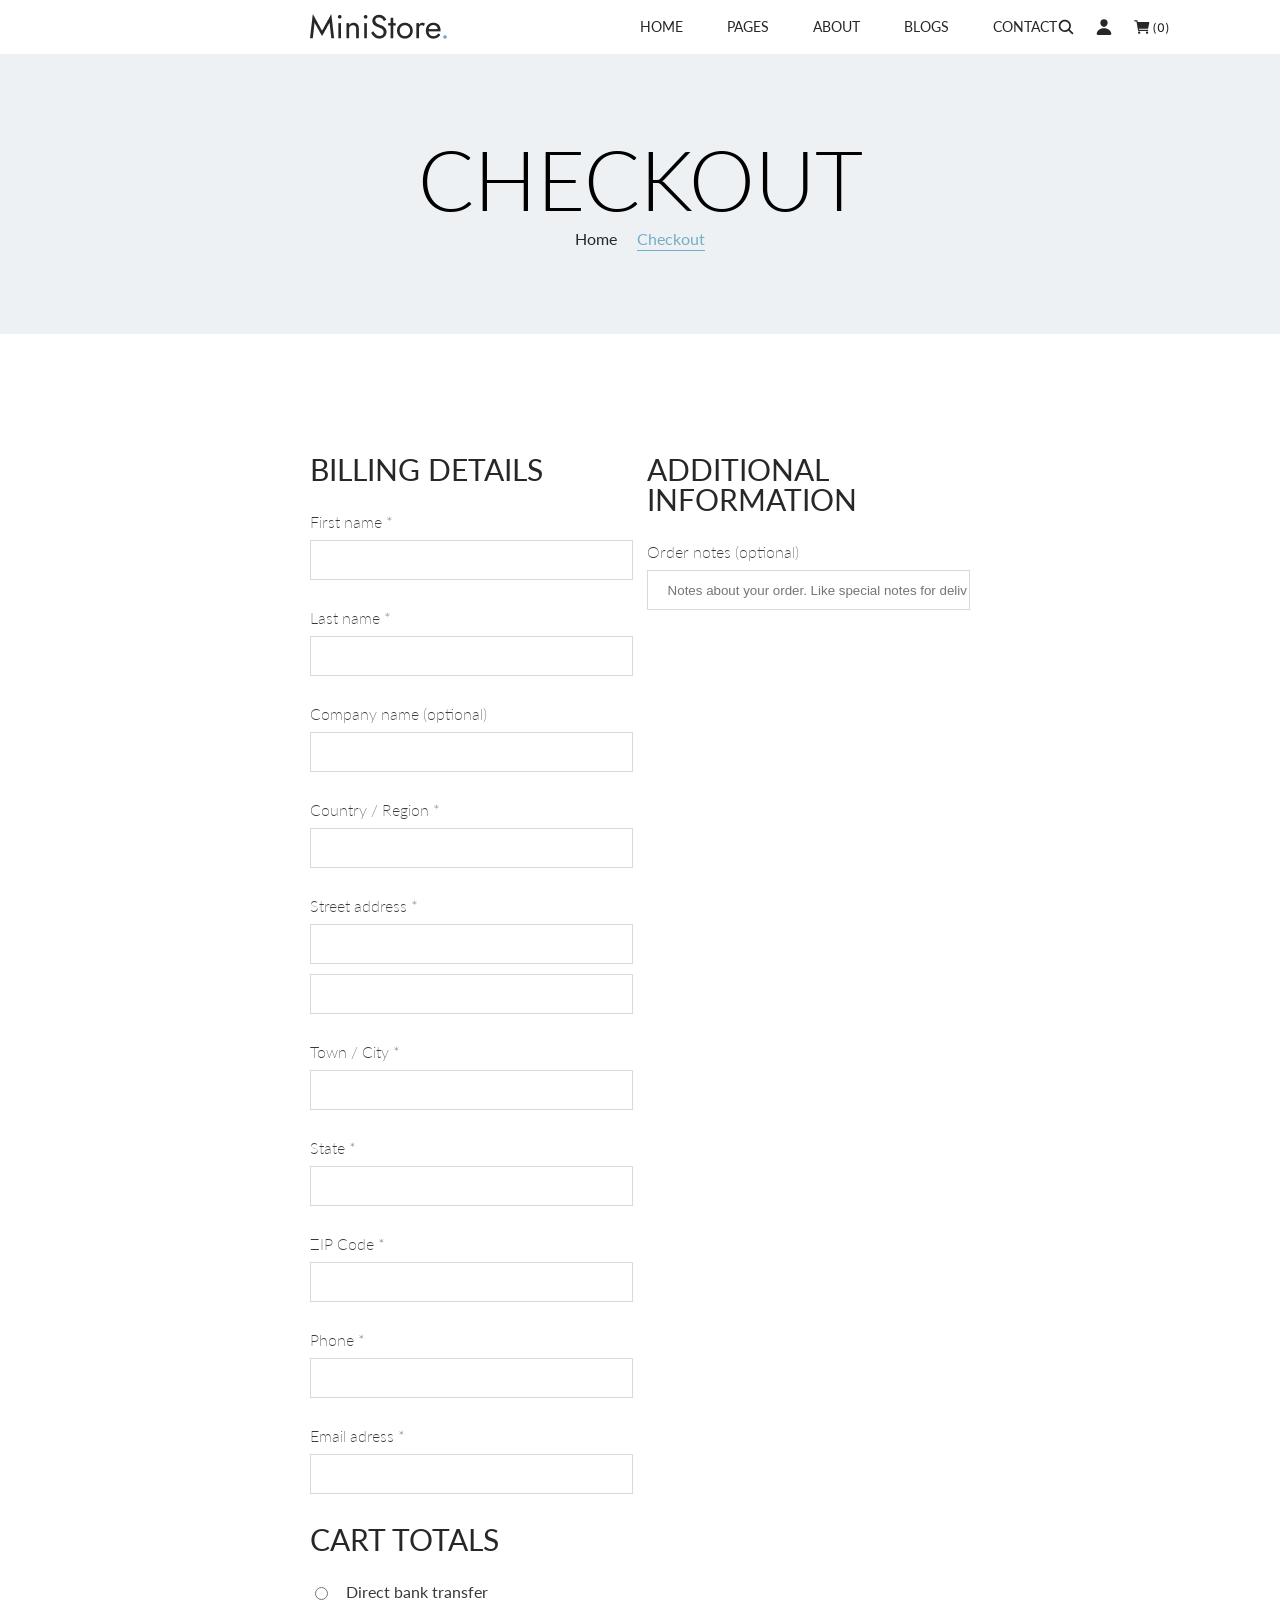
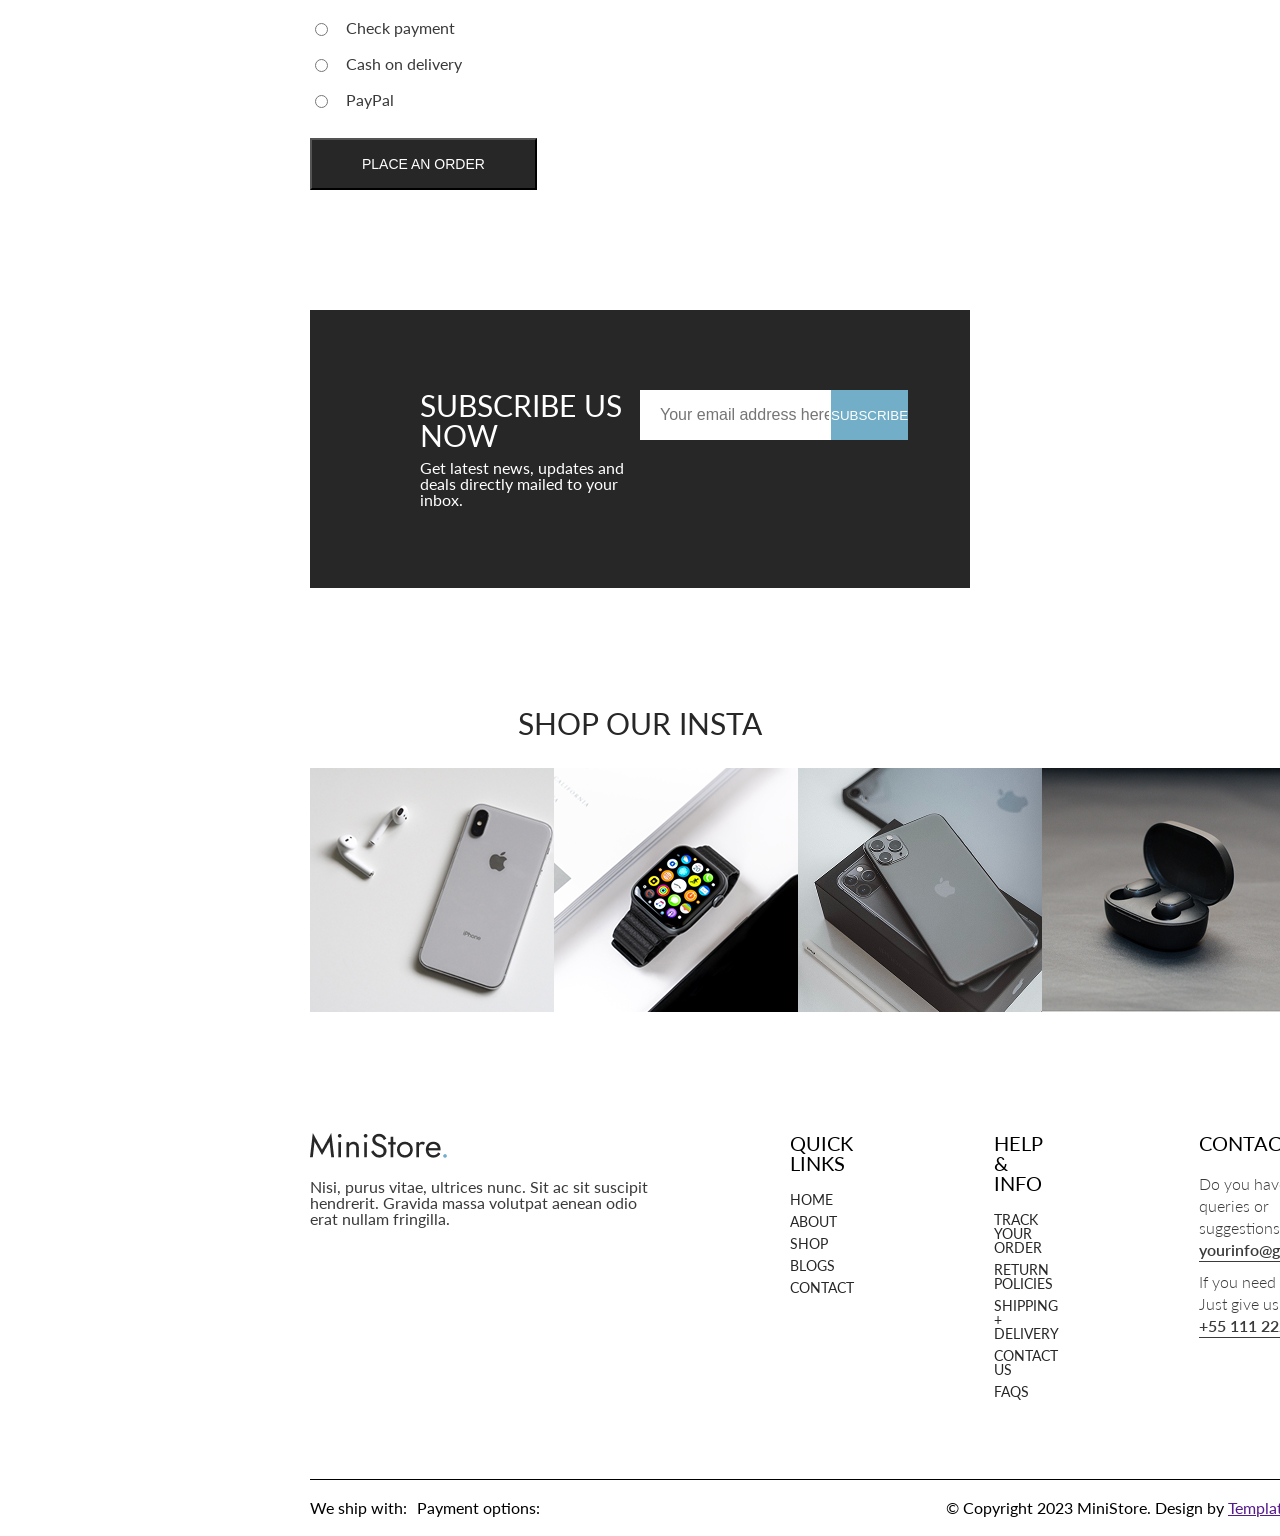
<file: src/pages/checkout.html>
<!DOCTYPE html>
<html lang="en">
<head>
    <meta charset="UTF-8">
    <meta name="viewport" content="width=device-width, initial-scale=1.0">
    <title>Checkout</title>
    <link rel="stylesheet" href="../css/reset.css">
    <link rel="stylesheet" href="../css/style.css">
    <link rel="preconnect" href="https://fonts.googleapis.com">
    <link rel="preconnect" href="https://fonts.gstatic.com" crossorigin>
    <link href="https://fonts.googleapis.com/css2?family=Lato:ital,wght@0,100;0,300;0,400;0,700;0,900;1,100;1,300;1,400;1,700;1,900&display=swap" rel="stylesheet">
</head>
<body>
    <header class="header">
        <a href="#" class="header__logo logo">
            <img src="../img/MiniStore_logo.png" alt="" class="header__img">
        </a>
        <nav class="navigation">
            <ul class="navigation__menu">
                <li class="navigation__item"><a href="#" class="navigation__link">home</a></li>
                <li class="navigation__item"><a href="#" class="navigation__link">pages</a></li>
                <li class="navigation__item"><a href="#" class="navigation__link">about</a></li>
                <li class="navigation__item"><a href="#" class="navigation__link">blogs</a></li>
                <li class="navigation__item"><a href="#" class="navigation__link">contact</a></li>
            </ul>
        </nav>
        <div class="header__icons">
            <img src="../icons/glass.svg" alt="#">
            <img src="../icons/person.svg" alt="#">
            <img src="../icons/cart.svg" alt="#">
        </div>
    </header>
    <main>
        <div class="top-section">
            <h1 class="title-h1">Checkout</h1>
            <div class="top-section__breadcrumbs">
                <a class="top-section__link" href="/">Home</a>
                <p class="top-section__current-page">Checkout</p>
            </div>
        </div>
        <section class="checkout">
            <div class="checkout__container container">
                <div class="checkout__wrapper">
                    <div class="checkout__billing-block">
                    <h3 class="checkout__title title-h3">
                        Billing Details
                    </h3>
                    <form action="#" method="post" id="checkout-form">
                        <div class="checkout__form-field form-field">
                            <label for="first-name" class="form-field__label">First name *</label>
                            <input id="first-name" type="text" class="form-field__input" name="first-name" required>
                        </div>
                        <div class="checkout__form-field form-field">
                            <label for="last-name"  class="form-field__label">Last name *</label>
                            <input id="last-name" type="text" class="form-field__input" name="last_name" required>
                        </div>
                        <div class="checkout__form-field form-field">
                            <label for="company-name" class="form-field__label">Company name (optional)</label>
                            <input id="company-name" type="text" class="form-field__input" name="company-name">
                        </div>
                        <div class="checkout__form-field form-field">
                            <label for="country" class="form-field__label">Country / Region *</label>
                            <input  id="country" type="text" class="form-field__input" name="country" required>
                        </div>
                        <div class="checkout__form-field form-field">
                            <label for="address" class="form-field__label">Street address *</label>
                            <input id="adress" type="text" class="form-field__input" name="adress" required>
                            <input id="appartmants" type="text" class="form-field__input" name="appartmants" required>
                        </div>
                        <div class="checkout__form-field form-field">
                            <label for="city" class="form-field__label">Town / City *</label>
                            <input id="city" type="text" class="form-field__input" name="city" required>
                        </div>
                        <div class="checkout__form-field form-field">
                            <label for="state" class="form-field__label">State *</label>
                            <input id="state" type="text" class="form-field__input" name="state" required>
                        </div>
                        <div class="checkout__form-field form-field">
                            <label for="zip-code" class="form-field__label">ZIP Code *</label>
                            <input id="zip-code" type="text" class="form-field__input" name="zip-code" required>
                        </div>
                        <div class="checkout__form-field form-field">
                            <label for="phone" class="form-field__label">Phone *</label>
                            <input id="phone" type="tel" class="form-field__input" name="phone" required>
                        </div>
                        <div class="checkout__form-field form-field">
                            <label for="email" class="form-field__label">Email adress *</label>
                            <input id="email" type="email" class="form-field__input" name="email" required>
                        </div>
                    </form>
                </div>
                <div class="checkout__additional-block">
                    <h3 class="checkout__title title-h3">
                        Additional Information
                    </h3>
                    <div class="form-field">
                        <label for="notes" class="form-field__label">Order notes (optional)</label>
                        <input id="notes" type="text" class="form-field__input" placeholder="Notes about your order. Like special notes for delivery." name="notes">
                    </div>
                </div>
                </div>
                <div class="checkout__cart-block">
                    <h3 class="checkout__title title-h3">Cart totals</h3>
                    <!-- <div class="cart"></div> -->
                    <div class="checkout__form-radio">
                        <label class="radio">
                            <input type="radio" name="payment" value="direct_bank_transfer">
                            <span class="radio__text">Direct bank transfer</span>
                        </label>
                         <label class="radio">
                            <input type="radio" name="payment" value="check_payments">
                            <span class="radio__text" >Check payment</span>
                        </label>
                         <label class="radio">
                            <input type="radio" name="payment" value="cash">
                            <span class="radio__text" >Cash on delivery</span>
                        </label>
                         <label class="radio">
                            <input type="radio" name="payment" value="paypal">
                            <span class="radio__text">PayPal</span>
                        </label>
                    </div>
                    <button class="btn" type="submit" form="checkout-form">Place an order</button>
                </div>
                <div class="subscribe-form">
                    <div class="subscribe-form__wrapper">
                    <div class="subscribe-form__text">
                       <h3 class="subscribe-form__title">Subscribe Us now</h3>
                       <p class="subscribe-form__subtitle">Get latest news, updates and deals directly mailed to your inbox.</p>
                    </div>
                        <form action="#" method="post">
                            <input class="subscribe-form__input" type="email" name="email" placeholder="Your email address here" required>
                         <button class="subscribe-form__btn" type="submit">Subscribe</button>
                       </form>
                    </div>
                </div>
                <div class="instagram-showcase">
                    <div class="instagram-showcase__container">
                        <h3 class="instagram-showcase__title title-h3">Shop our insta</h3>
                        <div class="instagram-showcase__items">
                            <div class="instagram-showcase__item">
                                <a href="" class="instagram-showcase__link">
                                    <img src="../img/insta-1.png" alt="photo" class="instagram-showcase__img">
                                    <img src="../icons/insta.svg" alt="icon" class="instagram-showcase__insta-icon" >
                                </a>
                            </div>
                            <div class="instagram-showcase__item">
                                <a href="" class="instagram-showcase__link">
                                    <img src="../img/insta-2.png" alt="photo" class="instagram-showcase__img">
                                    <img src="../icons/insta.svg" alt="icon" class="instagram-showcase__insta-icon" >
                                </a>
                            </div>        
                            <div class="instagram-showcase__item">
                                <a href="" class="instagram-showcase__link">
                                    <img src="../img/insta-3.png" alt="photo" class="instagram-showcase__img">
                                    <img src="../icons/insta.svg" alt="icon" class="instagram-showcase__insta-icon" >
                                </a>
                            </div>        
                            <div class="instagram-showcase__item">
                                <a href="" class="instagram-showcase__link">
                                    <img src="../img/insta-4.png" alt="photo" class="instagram-showcase__img">
                                    <img src="../icons/insta.svg" alt="icon" class="instagram-showcase__insta-icon" >
                                </a>
                            </div>        
                            <div class="instagram-showcase__item">
                                <a href="" class="instagram-showcase__link">
                                    <img src="../img/insta-5.png" alt="photo" class="instagram-showcase__img">
                                    <img src="../icons/insta.svg" alt="icon" class="instagram-showcase__insta-icon" >
                                </a>
                            </div>                            
                        </div>
                    </div>
                </div>
                <footer class="footer">
                    <div class="footer__socials">
                        <a href="/"><img class="footer__logo" src="../img/MiniStore_logo.png" alt="logo"></a>
                        <p class="footer__text">Nisi, purus vitae, ultrices nunc. Sit ac sit suscipit hendrerit. Gravida massa volutpat aenean odio erat nullam fringilla.</p>
                        <div class="footer__socials-icons"></div>
                    </div>
                    <div class="footer-menu">
                        <p class="footer-menu__title">Quick links</p>
                        <ul class="footer-menu__list">
                            <li><a class="footer-menu__link" href="#">home</a></li>
                            <li><a class="footer-menu__link" href="#">about</a></li>
                            <li><a class="footer-menu__link" href="#">shop</a></li>
                            <li><a class="footer-menu__link" href="#">blogs</a></li>
                            <li><a class="footer-menu__link" href="#">contact</a></li>
                        </ul>
                    </div>
                    <div class="footer-menu">
                        <p class="footer-menu__title">Help & Info</p>
                        <ul class="footer-menu__list">
                            <li><a class="footer-menu__link" href="#">track your order</a></li>
                            <li><a class="footer-menu__link" href="#">return policies</a></li>
                            <li><a class="footer-menu__link" href="#">shipping + delivery</a></li>
                            <li><a class="footer-menu__link" href="#">contact us</a></li>
                            <li><a class="footer-menu__link" href="#">faqs</a></li>
                        </ul>
                    </div>
                    <div class="footer-menu">
                        <p class="footer-menu__title">Contact us</p>
                        <p class="footer-menu__text">Do you have any queries or suggestions?<span class="footer-menu__text footer-menu__text--underline">yourinfo@gmail.com</span></p>
                        <p class="footer-menu__text">If you need support? Just give us a call. <span class="footer-menu__text footer-menu__text--underline">+55 111 222 333 44</span></p>                
                    </div>
                    <div class="footer__bottom footer-bottom">
                        <p class="footer-bottom__text">We ship with:</p>
                        <p class="footer-bottom__text">Payment options:</p>
                        <p class="footer-bottom__copyright">© Copyright 2023 MiniStore. Design by <a href="">TemplatesJungle</a></p>
                    </div>
                </footer>
            </div>
        </section>
    </main>
</body>
</html>
</file>
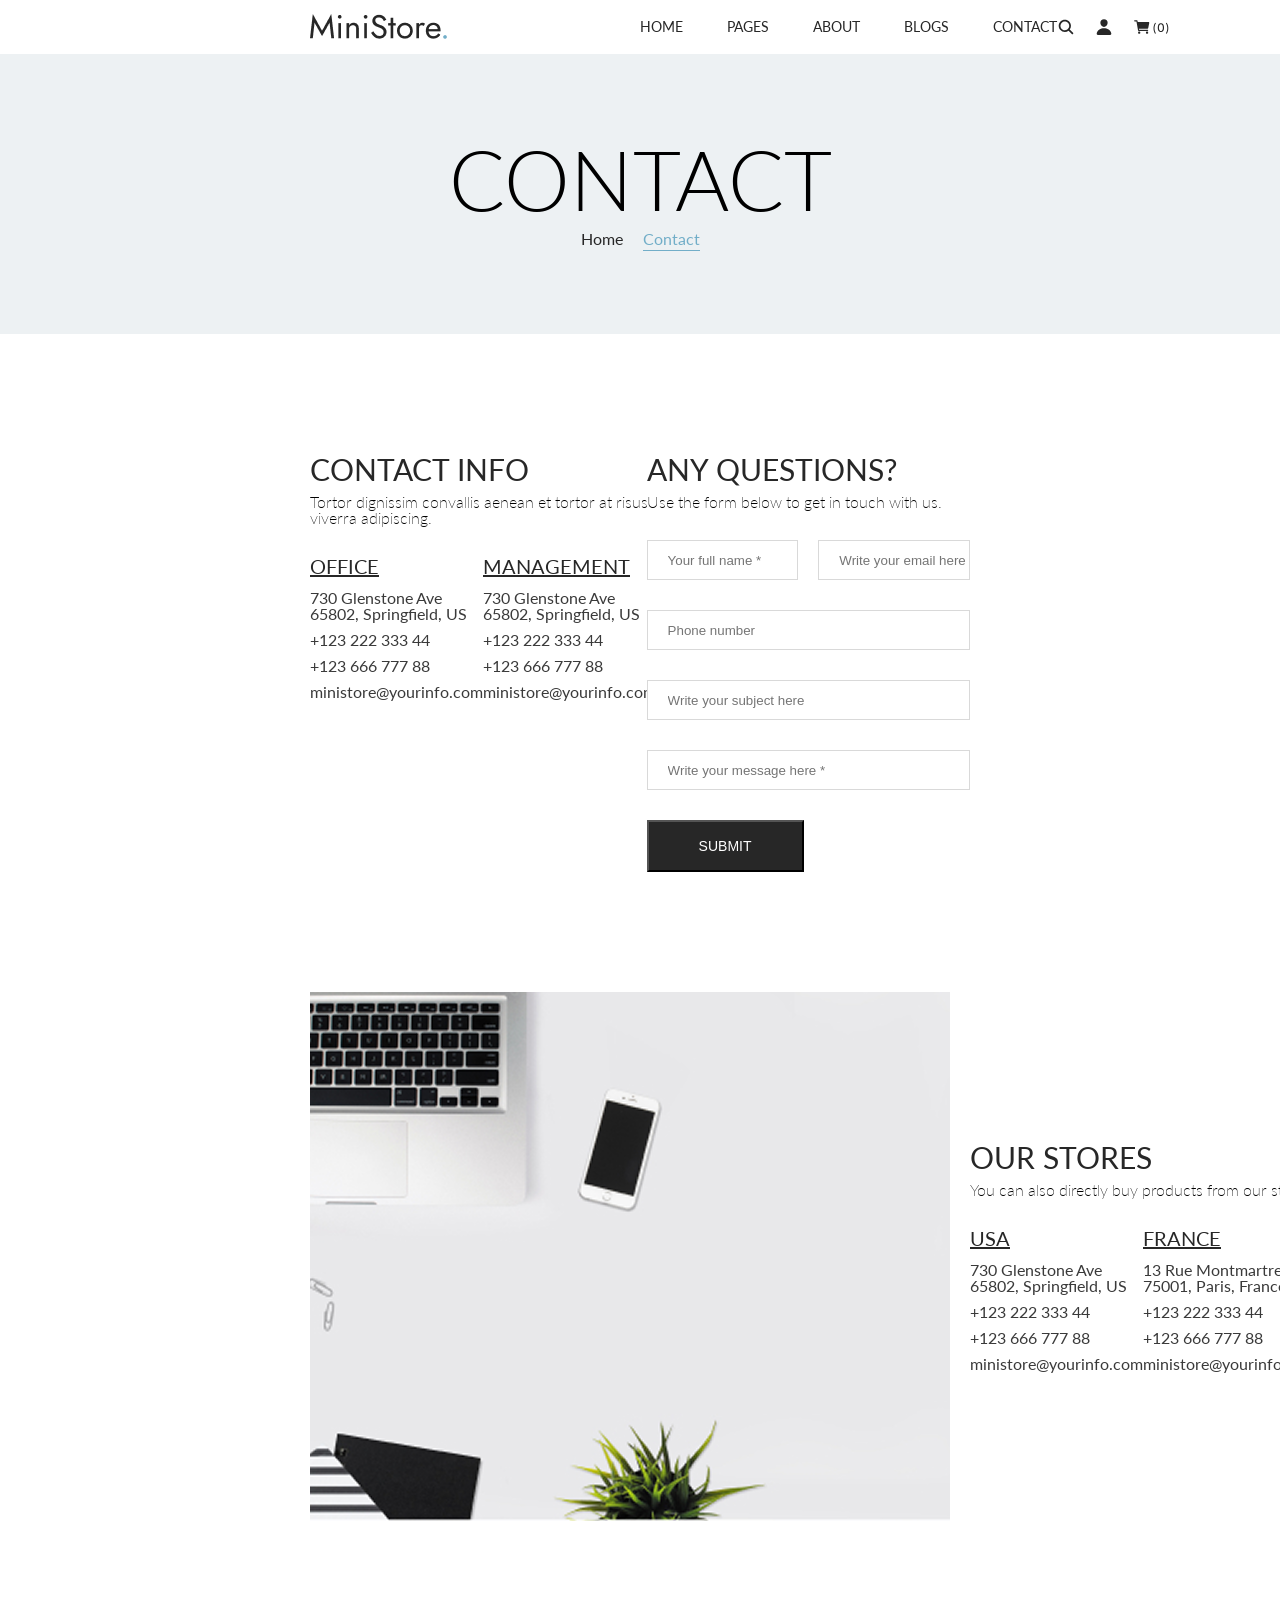
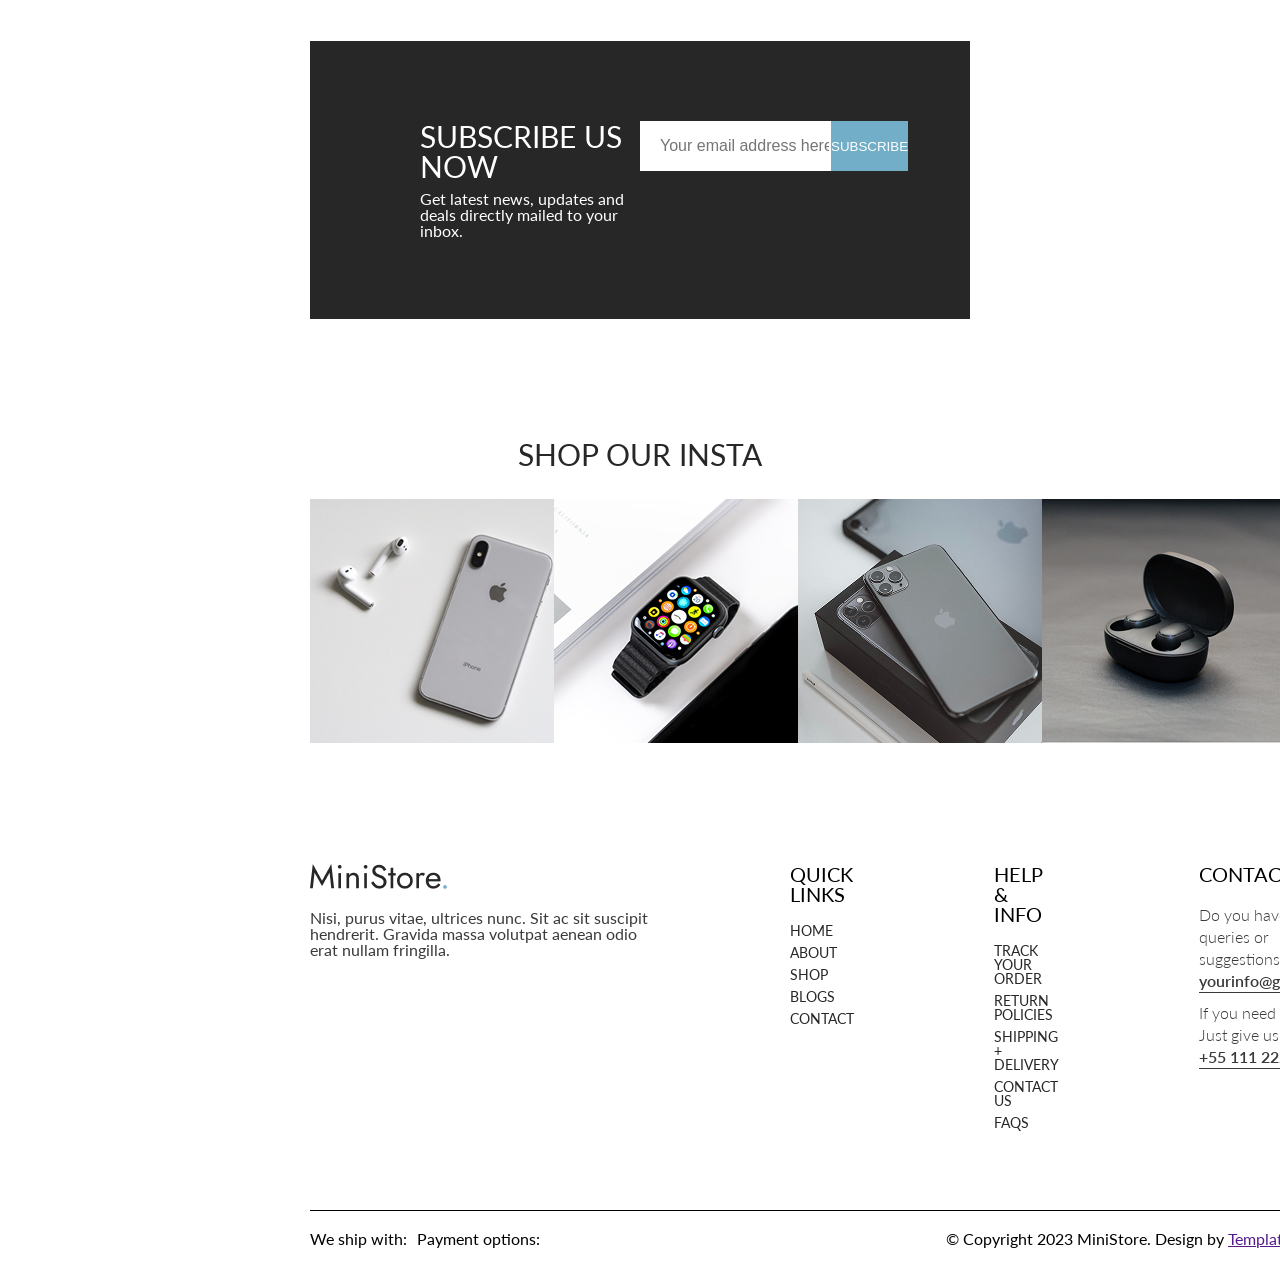
<file: src/pages/contact.html>
<!DOCTYPE html>
<html lang="en">
<head>
    <meta charset="UTF-8">
    <meta name="viewport" content="width=device-width, initial-scale=1.0">
    <title>Shop</title>
    <link rel="stylesheet" href="../css/reset.css">
    <link rel="stylesheet" href="../css/style.css">
    <link rel="preconnect" href="https://fonts.googleapis.com">
    <link rel="preconnect" href="https://fonts.gstatic.com" crossorigin>
    <link href="https://fonts.googleapis.com/css2?family=Lato:ital,wght@0,100;0,300;0,400;0,700;0,900;1,100;1,300;1,400;1,700;1,900&display=swap" rel="stylesheet">
</head>
<body>
    <header class="header">
        <a href="#" class="header__logo logo">
            <img src="../img/MiniStore_logo.png" alt="" class="header__img">
        </a>
        <nav class="navigation">
            <ul class="navigation__menu">
                <li class="navigation__item"><a href="#" class="navigation__link">home</a></li>
                <li class="navigation__item"><a href="#" class="navigation__link">pages</a></li>
                <li class="navigation__item"><a href="#" class="navigation__link">about</a></li>
                <li class="navigation__item"><a href="#" class="navigation__link">blogs</a></li>
                <li class="navigation__item"><a href="#" class="navigation__link">contact</a></li>
            </ul>
        </nav>
        <div class="header__icons">
            <img src="../icons/glass.svg" alt="#">
            <img src="../icons/person.svg" alt="#">
            <img src="../icons/cart.svg" alt="#">
        </div>
    </header>
    <main>
        <div class="top-section">
            <h1 class="title-h1">Contact</h1>
            <div class="top-section__breadcrumbs">
                <a class="top-section__link" href="/">Home</a>
                <p class="top-section__current-page">Contact</p>
            </div>
        </div>
        <section class="contact">
            <div class="contact__container container">
                <div class="contact__wrapper"> 
                    <div class="contact__info">
                        <div class="contact__title-block">
                            <h3 class="contact__title title-h3">Contact info</h3>
                            <span class="contact__subtitle">Tortor dignissim convallis aenean et tortor at risus viverra adipiscing.</span>
                        </div>
                        <div class="contact__text-block">
                            <h4 class="title-h4 title-h4--underline">Office</h4>
                            <p>730 Glenstone Ave 65802, Springfield, US</p>
                            <p>+123 222 333 44</p>
                            <p>+123 666 777 88</p>
                            <p>ministore@yourinfo.com</p>
                        </div>
                        <div class="contact__text-block">
                            <h4 class="title-h4 title-h4--underline">Management</h4>
                            <p>730 Glenstone Ave 65802, Springfield, US</p>
                            <p>+123 222 333 44</p>
                            <p>+123 666 777 88</p>
                            <p>ministore@yourinfo.com</p>
                        </div>
                    </div>
                    <div class="contact__form-block">
                        <div class="contact__title-block">
                            <h3 class="contact__title title-h3">any questions?</h3>
                            <span class="contact__subtitle">Use the form below to get in touch with us.</span>
                        </div>
                        <form class="contact__form" action="#" type="post">
                            <div class="contact__form-field form-field">
                                <input type="text" class="form-field__input" name="full-name" placeholder="Your full name *" required>
                                <input type="email" class="form-field__input" name="email" placeholder="Write your email here *" required>
                            </div>
                            <div class="form-field">
                                <input type="text" class="form-field__input" name="phone-number" placeholder="Phone number">
                            </div>
                            <div class="form-field">
                                <input type="text" class="form-field__input" name="subject" placeholder="Write your subject here">
                            </div>
                            <div class="form-field">
                                <input type="text" class="form-field__input" name="message" placeholder="Write your message here *" required>
                            </div>
                            <button class="contact__btn btn">submit</button>
                        </form>
                    </div>
                </div>
                <div class="contact__content">
                    <img src="../img/contact.png" alt="img">
                    <div class="contact__info">
                        <div class="contact__title-block">
                            <h3 class="contact__title title-h3">Our stores</h3>
                            <span class="contact__subtitle">You can also directly buy products from our stores.</span>
                        </div>
                        <div class="contact__text-block">
                            <h4 class="title-h4 title-h4--underline">USA</h4>
                            <p>730 Glenstone Ave 65802, Springfield, US</p>
                            <p>+123 222 333 44</p>
                            <p>+123 666 777 88</p>
                            <p>ministore@yourinfo.com</p>
                        </div>
                        <div class="contact__text-block">
                            <h4 class="title-h4 title-h4--underline">France</h4>
                            <p>13 Rue Montmartre 75001, Paris, France</p>
                            <p>+123 222 333 44</p>
                            <p>+123 666 777 88</p>
                            <p>ministore@yourinfo.com</p>
                        </div>
                    </div>
                </div>
                <div class="subscribe-form">
                    <div class="subscribe-form__wrapper">
                    <div class="subscribe-form__text">
                       <h3 class="subscribe-form__title">Subscribe Us now</h3>
                       <p class="subscribe-form__subtitle">Get latest news, updates and deals directly mailed to your inbox.</p>
                    </div>
                        <form action="#" method="post">
                            <input class="subscribe-form__input" type="email" name="email" placeholder="Your email address here" required>
                         <button class="subscribe-form__btn" type="submit">Subscribe</button>
                       </form>
                    </div>
                </div>
                <div class="instagram-showcase">
                    <div class="instagram-showcase__container">
                        <h3 class="instagram-showcase__title title-h3">Shop our insta</h3>
                        <div class="instagram-showcase__items">
                            <div class="instagram-showcase__item">
                                <a href="" class="instagram-showcase__link">
                                    <img src="../img/insta-1.png" alt="photo" class="instagram-showcase__img">
                                    <img src="../icons/insta.svg" alt="icon" class="instagram-showcase__insta-icon" >
                                </a>
                            </div>
                            <div class="instagram-showcase__item">
                                <a href="" class="instagram-showcase__link">
                                    <img src="../img/insta-2.png" alt="photo" class="instagram-showcase__img">
                                    <img src="../icons/insta.svg" alt="icon" class="instagram-showcase__insta-icon" >
                                </a>
                            </div>        
                            <div class="instagram-showcase__item">
                                <a href="" class="instagram-showcase__link">
                                    <img src="../img/insta-3.png" alt="photo" class="instagram-showcase__img">
                                    <img src="../icons/insta.svg" alt="icon" class="instagram-showcase__insta-icon" >
                                </a>
                            </div>        
                            <div class="instagram-showcase__item">
                                <a href="" class="instagram-showcase__link">
                                    <img src="../img/insta-4.png" alt="photo" class="instagram-showcase__img">
                                    <img src="../icons/insta.svg" alt="icon" class="instagram-showcase__insta-icon" >
                                </a>
                            </div>        
                            <div class="instagram-showcase__item">
                                <a href="" class="instagram-showcase__link">
                                    <img src="../img/insta-5.png" alt="photo" class="instagram-showcase__img">
                                    <img src="../icons/insta.svg" alt="icon" class="instagram-showcase__insta-icon" >
                                </a>
                            </div>                            
                        </div>
                    </div>
                </div>
                <footer class="footer">
                    <div class="footer__socials">
                        <a href="/"><img class="footer__logo" src="../img/MiniStore_logo.png" alt="logo"></a>
                        <p class="footer__text">Nisi, purus vitae, ultrices nunc. Sit ac sit suscipit hendrerit. Gravida massa volutpat aenean odio erat nullam fringilla.</p>
                        <div class="footer__socials-icons"></div>
                    </div>
                    <div class="footer-menu">
                        <p class="footer-menu__title">Quick links</p>
                        <ul class="footer-menu__list">
                            <li><a class="footer-menu__link" href="#">home</a></li>
                            <li><a class="footer-menu__link" href="#">about</a></li>
                            <li><a class="footer-menu__link" href="#">shop</a></li>
                            <li><a class="footer-menu__link" href="#">blogs</a></li>
                            <li><a class="footer-menu__link" href="#">contact</a></li>
                        </ul>
                    </div>
                    <div class="footer-menu">
                        <p class="footer-menu__title">Help & Info</p>
                        <ul class="footer-menu__list">
                            <li><a class="footer-menu__link" href="#">track your order</a></li>
                            <li><a class="footer-menu__link" href="#">return policies</a></li>
                            <li><a class="footer-menu__link" href="#">shipping + delivery</a></li>
                            <li><a class="footer-menu__link" href="#">contact us</a></li>
                            <li><a class="footer-menu__link" href="#">faqs</a></li>
                        </ul>
                    </div>
                    <div class="footer-menu">
                        <p class="footer-menu__title">Contact us</p>
                        <p class="footer-menu__text">Do you have any queries or suggestions?<span class="footer-menu__text footer-menu__text--underline">yourinfo@gmail.com</span></p>
                        <p class="footer-menu__text">If you need support? Just give us a call. <span class="footer-menu__text footer-menu__text--underline">+55 111 222 333 44</span></p>                
                    </div>
                    <div class="footer__bottom footer-bottom">
                        <p class="footer-bottom__text">We ship with:</p>
                        <p class="footer-bottom__text">Payment options:</p>
                        <p class="footer-bottom__copyright">© Copyright 2023 MiniStore. Design by <a href="">TemplatesJungle</a></p>
                    </div>
                </footer>
            </div>
        </section>
    </main>
</body>
</html>
</file>
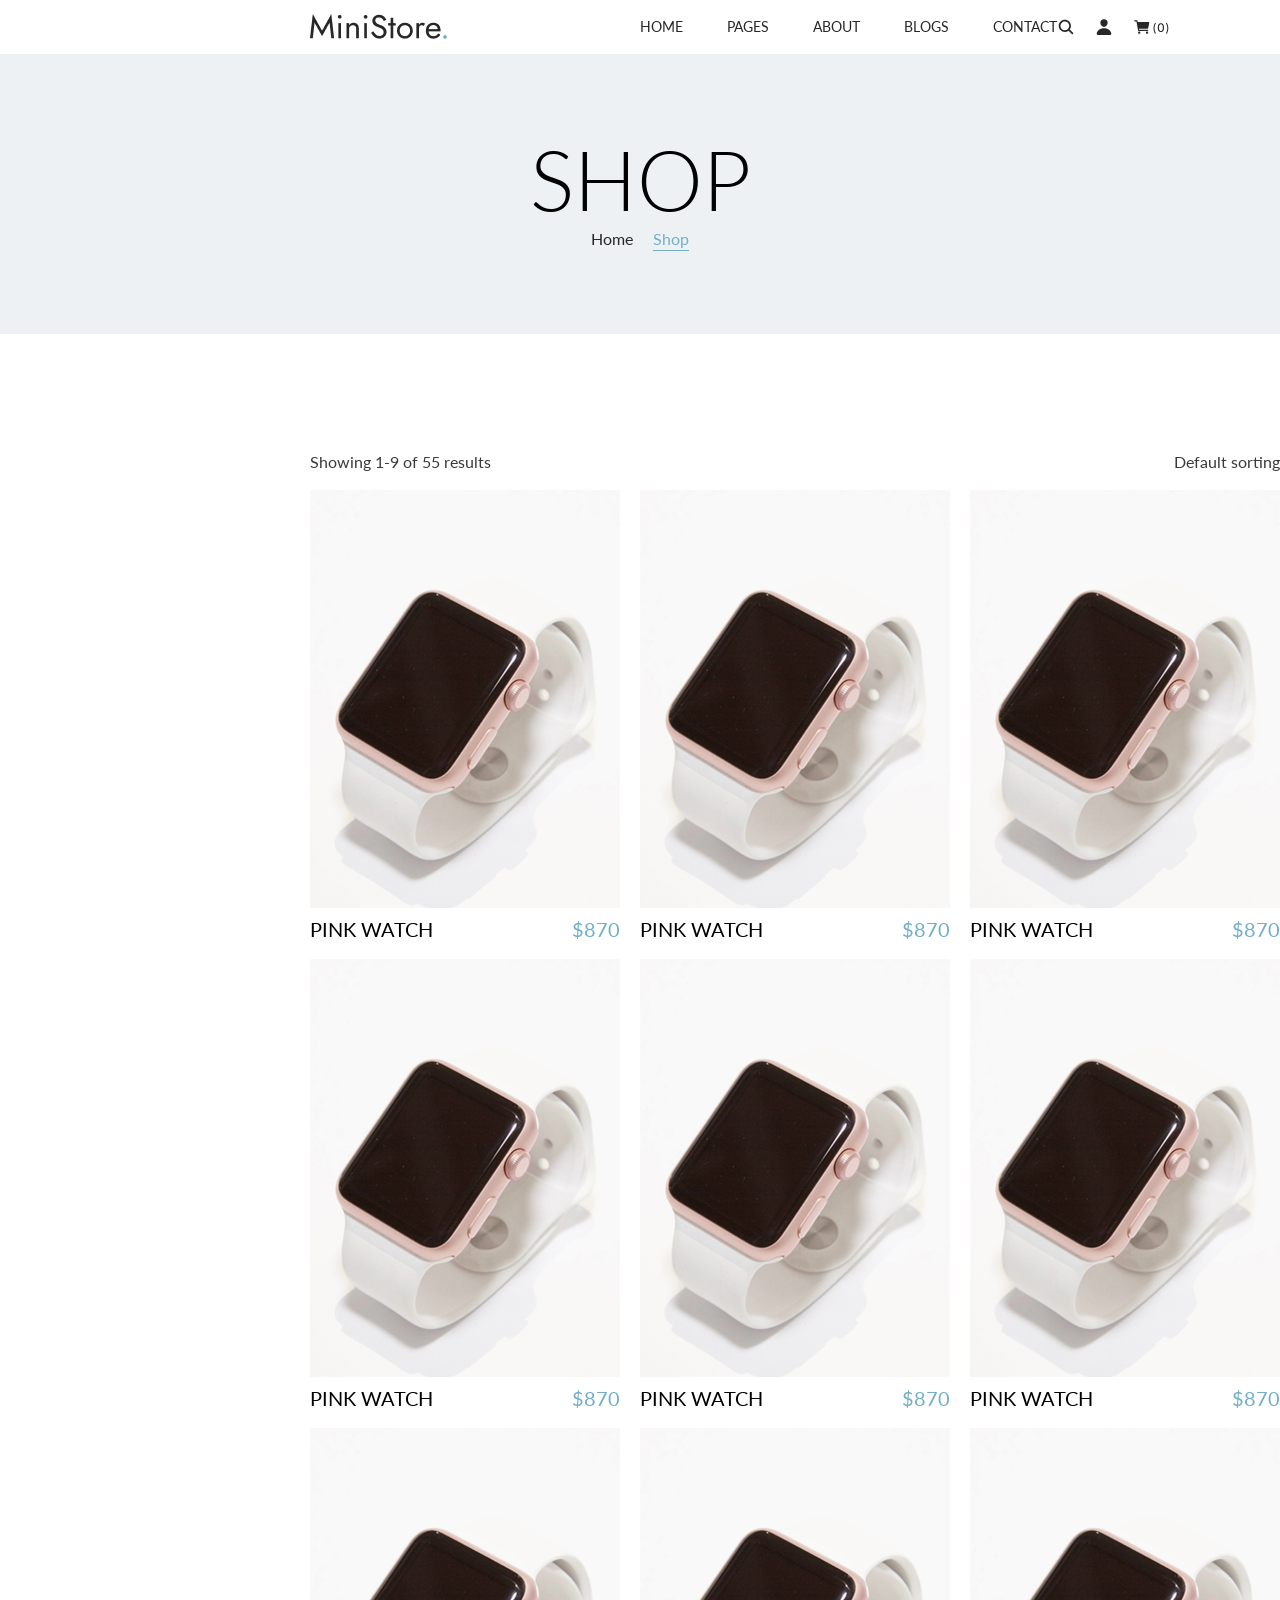
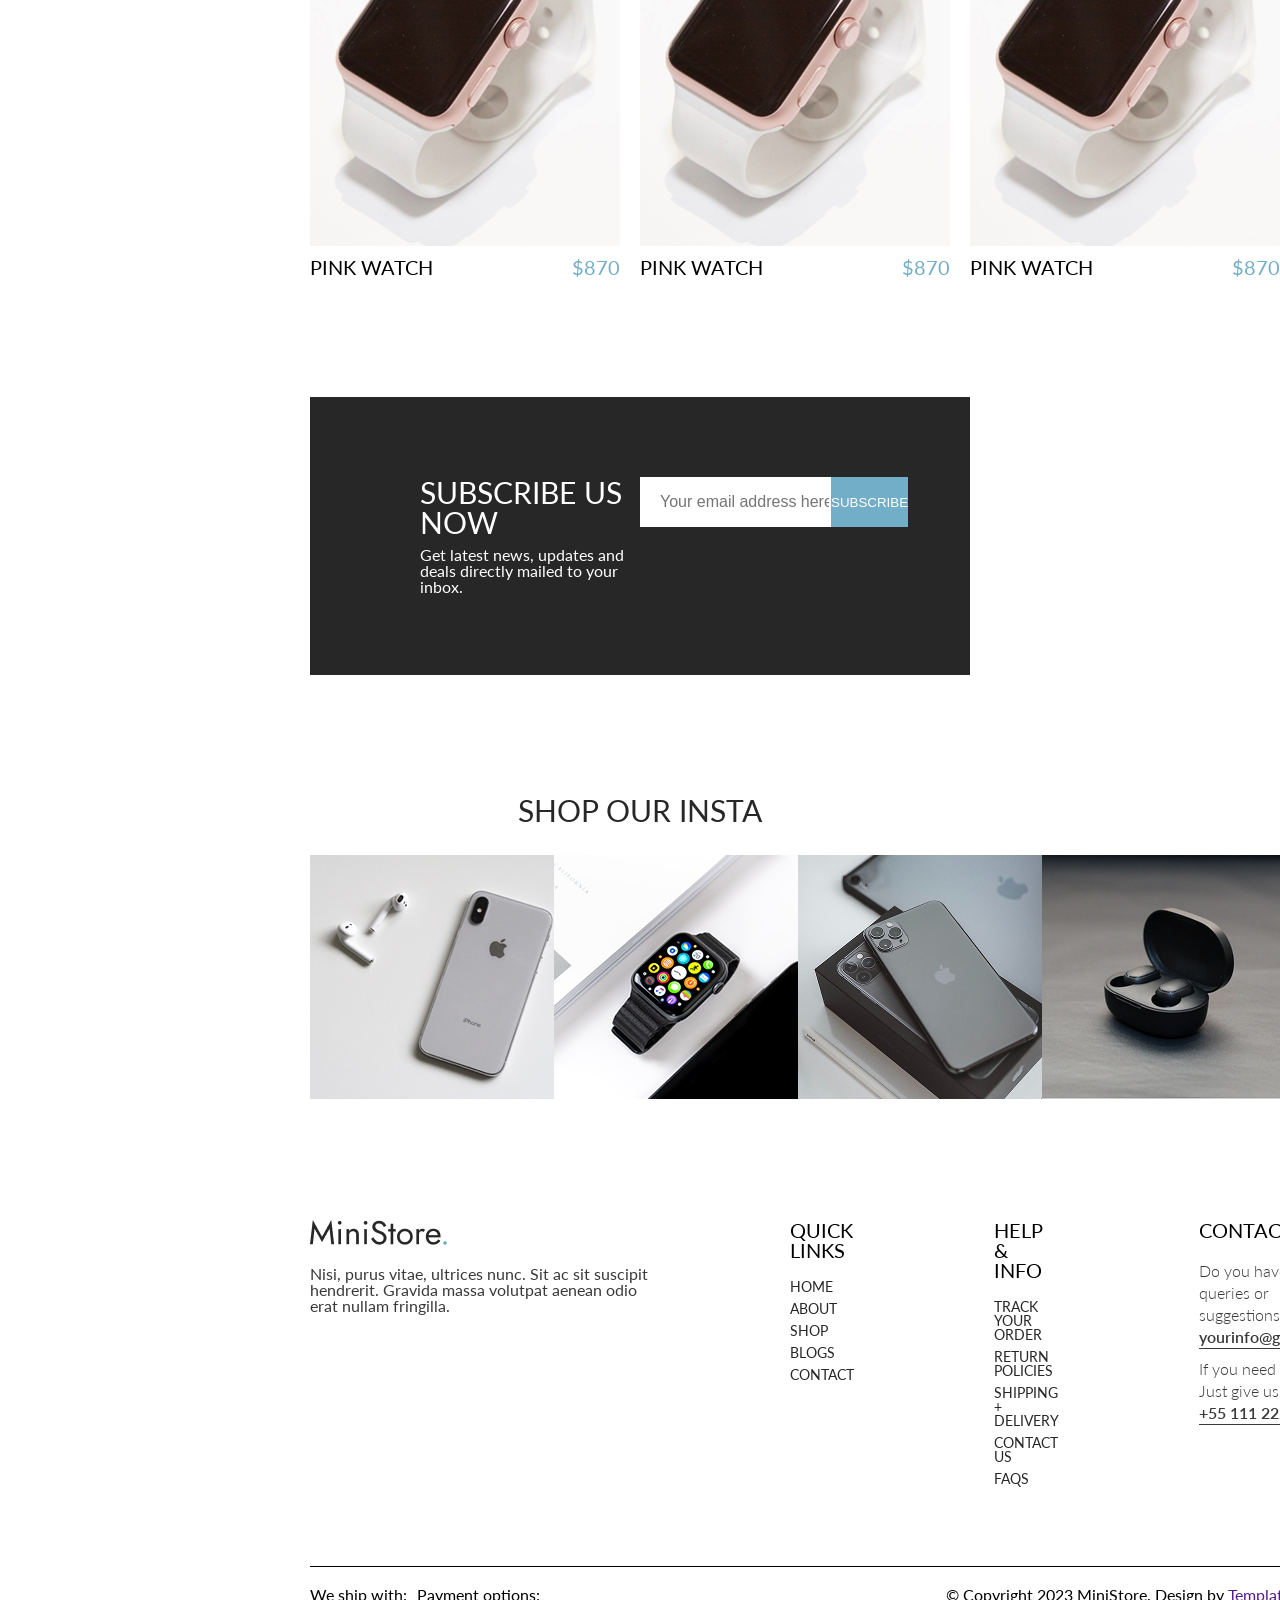
<file: src/pages/shop.html>
<!DOCTYPE html>
<html lang="en">
<head>
    <meta charset="UTF-8">
    <meta name="viewport" content="width=device-width, initial-scale=1.0">
    <title>Shop</title>
    <link rel="stylesheet" href="../css/reset.css">
    <link rel="stylesheet" href="../css/style.css">
    <link rel="preconnect" href="https://fonts.googleapis.com">
    <link rel="preconnect" href="https://fonts.gstatic.com" crossorigin>
    <link href="https://fonts.googleapis.com/css2?family=Lato:ital,wght@0,100;0,300;0,400;0,700;0,900;1,100;1,300;1,400;1,700;1,900&display=swap" rel="stylesheet">
</head>
<body>
    <header class="header">
        <a href="#" class="header__logo logo">
            <img src="../img/MiniStore_logo.png" alt="" class="header__img">
        </a>
        <nav class="navigation">
            <ul class="navigation__menu">
                <li class="navigation__item"><a href="#" class="navigation__link">home</a></li>
                <li class="navigation__item"><a href="#" class="navigation__link">pages</a></li>
                <li class="navigation__item"><a href="#" class="navigation__link">about</a></li>
                <li class="navigation__item"><a href="#" class="navigation__link">blogs</a></li>
                <li class="navigation__item"><a href="#" class="navigation__link">contact</a></li>
            </ul>
        </nav>
        <div class="header__icons">
            <img src="../icons/glass.svg" alt="#">
            <img src="../icons/person.svg" alt="#">
            <img src="../icons/cart.svg" alt="#">
        </div>
    </header>
    <main>
        <div class="top-section">
            <h1 class="title-h1">Shop</h1>
            <div class="top-section__breadcrumbs">
                <a class="top-section__link" href="/">Home</a>
                <p class="top-section__current-page">Shop</p>
            </div>
        </div>
        <section class="shop">
            <div class="container">
                <div class="product-list">
                    <div class="product-list__info">
                        <p class="product-list__amount">Showing 1-9 of 55 results</p>
                        <p class="product-list__sort">Default sorting</p>
                    </div>
                    <div class="product-list__sidebar sidebar">
                        <div class="sidear__searchbar searchbar">
                            <button class="searchbar__btn"><img src="../icons/search-glass.svg" alt="glass"></button>
                        </div>
                        <div class="sidebar__category">
                            <h4 class="title-h4 title-h4--underline">categories</h4>
                            <a href="#" class="sidebar__link">all</a>
                            <a href="#" class="sidebar__link">phones</a>
                            <a href="#" class="sidebar__link">accessories</a>
                            <a href="#" class="sidebar__link">tablets</a>
                            <a href="#" class="sidebar__link">watches</a>
                        </div>
                        <div class="sidebar__category">
                            <h4 class="title-h4 title-h4--underline">tags</h4>
                            <a href="#" class="sidebar__link">White</a>
                            <a href="#" class="sidebar__link">Cheap</a>
                            <a href="#" class="sidebar__link">Mobile</a>
                            <a href="#" class="sidebar__link">Modern</a>
                        </div>
                        <div class="sidebar__category">
                            <h4 class="title-h4 title-h4--underline">Brands</h4>
                            <a href="#" class="sidebar__link">Apple</a>
                            <a href="#" class="sidebar__link">Samsung</a>
                            <a href="#" class="sidebar__link">Green</a>
                        </div>
                        <div class="sidebar__category">
                            <h4 class="title-h4 title-h4--underline">Filter by price</h4>
                            <a href="#" class="sidebar__link">Less than $10</a>
                            <a href="#" class="sidebar__link">$10-$20</a>
                            <a href="#" class="sidebar__link">$20-$30</a>
                            <a href="#" class="sidebar__link">$30-$40</a>
                            <a href="#" class="sidebar__link">$40-$50</a>
                        </div>
                    </div>
                    <div class="product-card">
                        <div class="product-card__img-box">
                            <img class="product-card__img" src="../img/watch-1.png" alt="phone">
                            <button type="button" class="product-card__cart-btn">Add to cart</button>
                        </div>
                        <div class="product-card__info">
                            <p class="product-card__name">Pink Watch</p>
                            <p class="product-card__price">$870</p>
                        </div>
                    </div>
                    <div class="product-card">
                        <div class="product-card__img-box">
                            <img class="product-card__img" src="../img/watch-1.png" alt="phone">
                            <button class="product-card__cart-btn">Add to cart</button>
                        </div>
                        <div class="product-card__info">
                            <p class="product-card__name">Pink Watch</p>
                            <p class="product-card__price">$870</p>
                        </div>
                    </div>
                    <div class="product-card">
                        <div class="product-card__img-box">
                            <img class="product-card__img" src="../img/watch-1.png" alt="phone">
                            <button class="product-card__cart-btn">Add to cart</button>
                        </div>
                        <div class="product-card__info">
                            <p class="product-card__name">Pink Watch</p>
                            <p class="product-card__price">$870</p>
                        </div>
                    </div>
                    <div class="product-card">
                        <div class="product-card__img-box">
                            <img class="product-card__img" src="../img/watch-1.png" alt="phone">
                            <button class="product-card__cart-btn">Add to cart</button>
                        </div>
                        <div class="product-card__info">
                            <p class="product-card__name">Pink Watch</p>
                            <p class="product-card__price">$870</p>
                        </div>
                    </div>
                    <div class="product-card">
                        <div class="product-card__img-box">
                            <img class="product-card__img" src="../img/watch-1.png" alt="phone">
                            <button class="product-card__cart-btn">Add to cart</button>
                        </div>
                        <div class="product-card__info">
                            <p class="product-card__name">Pink Watch</p>
                            <p class="product-card__price">$870</p>
                        </div>
                    </div><div class="product-card">
                        <div class="product-card__img-box">
                            <img class="product-card__img" src="../img/watch-1.png" alt="phone">
                            <button class="product-card__cart-btn">Add to cart</button>
                        </div>
                        <div class="product-card__info">
                            <p class="product-card__name">Pink Watch</p>
                            <p class="product-card__price">$870</p>
                        </div>
                    </div><div class="product-card">
                        <div class="product-card__img-box">
                            <img class="product-card__img" src="../img/watch-1.png" alt="phone">
                            <button class="product-card__cart-btn">Add to cart</button>
                        </div>
                        <div class="product-card__info">
                            <p class="product-card__name">Pink Watch</p>
                            <p class="product-card__price">$870</p>
                        </div>
                    </div>
                    <div class="product-card">
                        <div class="product-card__img-box">
                            <img class="product-card__img" src="../img/watch-1.png" alt="phone">
                            <button class="product-card__cart-btn">Add to cart</button>
                        </div>
                        <div class="product-card__info">
                            <p class="product-card__name">Pink Watch</p>
                            <p class="product-card__price">$870</p>
                        </div>
                    </div>
                    <div class="product-card">
                        <div class="product-card__img-box">
                            <img class="product-card__img" src="../img/watch-1.png" alt="phone">
                            <button class="product-card__cart-btn">Add to cart</button>
                        </div>
                        <div class="product-card__info">
                            <p class="product-card__name">Pink Watch</p>
                            <p class="product-card__price">$870</p>
                        </div>
                    </div>
                </div>
                <div class="subscribe-form">
                    <div class="subscribe-form__wrapper">
                    <div class="subscribe-form__text">
                       <h3 class="subscribe-form__title">Subscribe Us now</h3>
                       <p class="subscribe-form__subtitle">Get latest news, updates and deals directly mailed to your inbox.</p>
                    </div>
                        <form action="#" method="post">
                            <input class="subscribe-form__input" type="email" name="email" placeholder="Your email address here" required>
                         <button class="subscribe-form__btn" type="submit">Subscribe</button>
                       </form>
                    </div>
                </div>
                <div class="instagram-showcase">
                    <div class="instagram-showcase__container">
                        <h3 class="instagram-showcase__title title-h3">Shop our insta</h3>
                        <div class="instagram-showcase__items">
                            <div class="instagram-showcase__item">
                                <a href="" class="instagram-showcase__link">
                                    <img src="../img/insta-1.png" alt="photo" class="instagram-showcase__img">
                                    <img src="../icons/insta.svg" alt="icon" class="instagram-showcase__insta-icon" >
                                </a>
                            </div>
                            <div class="instagram-showcase__item">
                                <a href="" class="instagram-showcase__link">
                                    <img src="../img/insta-2.png" alt="photo" class="instagram-showcase__img">
                                    <img src="../icons/insta.svg" alt="icon" class="instagram-showcase__insta-icon" >
                                </a>
                            </div>        
                            <div class="instagram-showcase__item">
                                <a href="" class="instagram-showcase__link">
                                    <img src="../img/insta-3.png" alt="photo" class="instagram-showcase__img">
                                    <img src="../icons/insta.svg" alt="icon" class="instagram-showcase__insta-icon" >
                                </a>
                            </div>        
                            <div class="instagram-showcase__item">
                                <a href="" class="instagram-showcase__link">
                                    <img src="../img/insta-4.png" alt="photo" class="instagram-showcase__img">
                                    <img src="../icons/insta.svg" alt="icon" class="instagram-showcase__insta-icon" >
                                </a>
                            </div>        
                            <div class="instagram-showcase__item">
                                <a href="" class="instagram-showcase__link">
                                    <img src="../img/insta-5.png" alt="photo" class="instagram-showcase__img">
                                    <img src="../icons/insta.svg" alt="icon" class="instagram-showcase__insta-icon" >
                                </a>
                            </div>                            
                        </div>
                    </div>
                </div>
                <footer class="footer">
                    <div class="footer__socials">
                        <a href="/"><img class="footer__logo" src="../img/MiniStore_logo.png" alt="logo"></a>
                        <p class="footer__text">Nisi, purus vitae, ultrices nunc. Sit ac sit suscipit hendrerit. Gravida massa volutpat aenean odio erat nullam fringilla.</p>
                        <div class="footer__socials-icons"></div>
                    </div>
                    <div class="footer-menu">
                        <p class="footer-menu__title">Quick links</p>
                        <ul class="footer-menu__list">
                            <li><a class="footer-menu__link" href="#">home</a></li>
                            <li><a class="footer-menu__link" href="#">about</a></li>
                            <li><a class="footer-menu__link" href="#">shop</a></li>
                            <li><a class="footer-menu__link" href="#">blogs</a></li>
                            <li><a class="footer-menu__link" href="#">contact</a></li>
                        </ul>
                    </div>
                    <div class="footer-menu">
                        <p class="footer-menu__title">Help & Info</p>
                        <ul class="footer-menu__list">
                            <li><a class="footer-menu__link" href="#">track your order</a></li>
                            <li><a class="footer-menu__link" href="#">return policies</a></li>
                            <li><a class="footer-menu__link" href="#">shipping + delivery</a></li>
                            <li><a class="footer-menu__link" href="#">contact us</a></li>
                            <li><a class="footer-menu__link" href="#">faqs</a></li>
                        </ul>
                    </div>
                    <div class="footer-menu">
                        <p class="footer-menu__title">Contact us</p>
                        <p class="footer-menu__text">Do you have any queries or suggestions?<span class="footer-menu__text footer-menu__text--underline">yourinfo@gmail.com</span></p>
                        <p class="footer-menu__text">If you need support? Just give us a call. <span class="footer-menu__text footer-menu__text--underline">+55 111 222 333 44</span></p>                
                    </div>
                    <div class="footer__bottom footer-bottom">
                        <p class="footer-bottom__text">We ship with:</p>
                        <p class="footer-bottom__text">Payment options:</p>
                        <p class="footer-bottom__copyright">© Copyright 2023 MiniStore. Design by <a href="">TemplatesJungle</a></p>
                    </div>
                </footer>
            </div>
        </section>
    </main>
</body>
</html>
</file>
<file: src/css/style.css>
/* line 1, ../../../Desktop/project_ministore/src/scss/base/_base.scss */
html {
  font-size: 62.5%;
  box-sizing: border-box;
}

/* line 6, ../../../Desktop/project_ministore/src/scss/base/_base.scss */
*, *::before, *::after {
  box-sizing: inherit;
}

/* line 10, ../../../Desktop/project_ministore/src/scss/base/_base.scss */
body {
  font-family: "Lato", sans-serif;
}

/* line 14, ../../../Desktop/project_ministore/src/scss/base/_base.scss */
.container {
  padding: 0rem 31rem;
}

/* line 1, ../../../Desktop/project_ministore/src/scss/base/_typograpghy.scss */
.title-h1 {
  font-size: 8.3rem;
  font-weight: 300;
  text-transform: uppercase;
}

/* line 6, ../../../Desktop/project_ministore/src/scss/base/_typograpghy.scss */
.title-h1--hero {
  width: 60%;
}

/* line 11, ../../../Desktop/project_ministore/src/scss/base/_typograpghy.scss */
.title-h2 {
  text-transform: uppercase;
  letter-spacing: 2%;
  font-size: 8.3rem;
}

/* line 17, ../../../Desktop/project_ministore/src/scss/base/_typograpghy.scss */
.title-h3 {
  font-size: 3rem;
  letter-spacing: 6%;
  color: #272727;
  text-transform: uppercase;
}

/* line 24, ../../../Desktop/project_ministore/src/scss/base/_typograpghy.scss */
.title-h4 {
  font-size: 2rem;
  letter-spacing: 6%;
  color: #272727;
  text-transform: uppercase;
}

/* line 29, ../../../Desktop/project_ministore/src/scss/base/_typograpghy.scss */
.title-h4--underline {
  text-decoration: underline;
}

/* line 1, ../../../Desktop/project_ministore/src/scss/layout/_header.scss */
.header {
  padding: 1.4rem 31rem;
  display: grid;
  grid-template-columns: 50% 1fr 1fr;
  align-items: center;
  box-shadow: 0.1rem 0.1rem 0.5rem #EDF1F3;
}

/* line 7, ../../../Desktop/project_ministore/src/scss/layout/_header.scss */
.header__icons {
  display: flex;
  gap: 2rem;
  justify-self: end;
}

/* line 1, ../../../Desktop/project_ministore/src/scss/layout/_footer.scss */
.footer {
  display: grid;
  grid-template-columns: minmax(34rem, 1fr) repeat(3, 1fr);
  grid-template-rows: repeat(2, max-content);
  grid-gap: 8rem 14rem;
}

/* line 7, ../../../Desktop/project_ministore/src/scss/layout/_footer.scss */
.footer__logo {
  margin-bottom: 2rem;
}

/* line 11, ../../../Desktop/project_ministore/src/scss/layout/_footer.scss */
.footer__text {
  font-size: 1.6rem;
  color: #3A3A3A;
  letter-spacing: 3%;
}

/* line 17, ../../../Desktop/project_ministore/src/scss/layout/_footer.scss */
.footer__bottom {
  border-top: 1px solid black;
  grid-column: 1 / -1;
  display: flex;
  font-size: 1.6rem;
}

/* line 26, ../../../Desktop/project_ministore/src/scss/layout/_footer.scss */
.footer-menu__title {
  font-size: 2rem;
  letter-spacing: 6%;
  text-transform: uppercase;
  margin-bottom: 2rem;
}

/* line 34, ../../../Desktop/project_ministore/src/scss/layout/_footer.scss */
.footer-menu__link:link, .footer-menu__link:visited {
  text-decoration: none;
  letter-spacing: 10%;
  font-size: 1.4rem;
  transition: all 0.3s ease;
  color: #272727;
  text-transform: uppercase;
}

/* line 44, ../../../Desktop/project_ministore/src/scss/layout/_footer.scss */
.footer-menu__link:hover {
  color: #72AEC8;
}

/* line 50, ../../../Desktop/project_ministore/src/scss/layout/_footer.scss */
.footer-menu li:not(:last-child) {
  margin-bottom: 0.8rem;
}

/* line 55, ../../../Desktop/project_ministore/src/scss/layout/_footer.scss */
.footer-menu__text {
  font-size: 1.6rem;
  letter-spacing: 3%;
  color: #3A3A3A;
  font-weight: 300;
  margin-bottom: 1rem;
  line-height: 138%;
}

/* line 63, ../../../Desktop/project_ministore/src/scss/layout/_footer.scss */
.footer-menu__text--underline {
  display: block;
  font-weight: 600;
  text-decoration: underline;
  text-underline-offset: 0.5rem;
}

/* line 73, ../../../Desktop/project_ministore/src/scss/layout/_footer.scss */
.footer-bottom {
  padding: 2rem 0;
  display: grid;
  grid-template-columns: max-content max-content 1fr;
  gap: 1rem;
}

/* line 79, ../../../Desktop/project_ministore/src/scss/layout/_footer.scss */
.footer-bottom__text {
  font-size: 1.6rem;
  letter-spacing: 3%;
}

/* line 84, ../../../Desktop/project_ministore/src/scss/layout/_footer.scss */
.footer-bottom__copyright {
  justify-self: end;
}

/* line 1, ../../../Desktop/project_ministore/src/scss/layout/_navigation.scss */
.navigation {
  display: flex;
  list-style: none;
  align-items: center;
  position: relative;
  z-index: 100;
}

/* line 8, ../../../Desktop/project_ministore/src/scss/layout/_navigation.scss */
.navigation__menu {
  display: flex;
}

/* line 12, ../../../Desktop/project_ministore/src/scss/layout/_navigation.scss */
.navigation__item {
  font-size: 1.4rem;
  text-transform: uppercase;
}

/* line 16, ../../../Desktop/project_ministore/src/scss/layout/_navigation.scss */
.navigation__item:not(:last-child) {
  margin-right: 4.4rem;
}

/* line 21, ../../../Desktop/project_ministore/src/scss/layout/_navigation.scss */
.navigation__link {
  text-decoration: none;
  transition: all 0.3s ease;
}

/* line 25, ../../../Desktop/project_ministore/src/scss/layout/_navigation.scss */
.navigation__link:link, .navigation__link:visited {
  color: #272727;
}

/* line 30, ../../../Desktop/project_ministore/src/scss/layout/_navigation.scss */
.navigation__link:hover {
  color: #72AEC8;
}

/* line 2, ../../../Desktop/project_ministore/src/scss/layout/_hero-banner.scss */
.hero-banner__container {
  background: #EDF1F3;
  padding: 15rem 31rem;
  position: relative;
  min-height: 61rem;
}

/* line 9, ../../../Desktop/project_ministore/src/scss/layout/_hero-banner.scss */
.hero-banner__title {
  margin-bottom: 4rem;
}

/* line 13, ../../../Desktop/project_ministore/src/scss/layout/_hero-banner.scss */
.hero-banner__img {
  position: absolute;
  right: 25rem;
  top: -7rem;
  transition: all 0.3s;
}

/* line 19, ../../../Desktop/project_ministore/src/scss/layout/_hero-banner.scss */
.hero-banner__img:hover {
  transform: scale(1.05);
}

/* line 1, ../../../Desktop/project_ministore/src/scss/layout/_advantages.scss */
.advantages {
  display: grid;
  grid-template-columns: repeat(4, 1fr);
  margin: 12rem 0;
  gap: 0 5.5rem;
}

/* line 7, ../../../Desktop/project_ministore/src/scss/layout/_advantages.scss */
.advantages__card {
  display: grid;
  grid-template-columns: min-content 1fr;
  gap: 0.5rem 1.5rem;
}

/* line 13, ../../../Desktop/project_ministore/src/scss/layout/_advantages.scss */
.advantages__title {
  font-size: 2rem;
  text-transform: uppercase;
  color: #272727;
  letter-spacing: 6%;
}

/* line 20, ../../../Desktop/project_ministore/src/scss/layout/_advantages.scss */
.advantages__text {
  font-size: 1.6rem;
  color: #3A3A3A;
  line-height: 138%;
  font-weight: 300;
  letter-spacing: 3%;
}

/* line 28, ../../../Desktop/project_ministore/src/scss/layout/_advantages.scss */
.advantages__img {
  grid-row: 1 / span 2;
  transform: translateY(-0.5rem);
}

/* line 2, ../../../Desktop/project_ministore/src/scss/layout/_discount-offer.scss */
.discount-offer__container {
  background-color: #EDF1F3;
  position: relative;
  min-height: 70rem;
  margin-bottom: 12rem;
}

/* line 9, ../../../Desktop/project_ministore/src/scss/layout/_discount-offer.scss */
.discount-offer__info {
  padding: 22rem 0 22rem 11rem;
}

/* line 13, ../../../Desktop/project_ministore/src/scss/layout/_discount-offer.scss */
.discount-offer__subtitle {
  font-size: 3rem;
  letter-spacing: 16%;
  text-transform: uppercase;
  margin-bottom: 2.8rem;
  padding-left: 5rem;
  position: relative;
}

/* line 21, ../../../Desktop/project_ministore/src/scss/layout/_discount-offer.scss */
.discount-offer__subtitle::before {
  content: "";
  position: absolute;
  bottom: 50%;
  left: 0rem;
  width: 3%;
  height: 0.1rem;
  background-color: #272727;
  transform: translateY(50%);
}

/* line 33, ../../../Desktop/project_ministore/src/scss/layout/_discount-offer.scss */
.discount-offer__img {
  position: absolute;
  right: -22rem;
  bottom: -6.5rem;
}

/* line 39, ../../../Desktop/project_ministore/src/scss/layout/_discount-offer.scss */
.discount-offer__title {
  margin-bottom: 4.5rem;
}

/* line 2, ../../../Desktop/project_ministore/src/scss/layout/_related-posts.scss */
.related-posts {
  display: grid;
  grid-template-rows: repeat(2, max-content);
  grid-template-columns: repeat(auto-fill, minmax(auto, 42rem));
  gap: 2rem;
}

/* line 7, ../../../Desktop/project_ministore/src/scss/layout/_related-posts.scss */
.related-posts__head {
  display: flex;
  justify-content: space-between;
  margin-bottom: 3rem;
  grid-column: 1 / -1;
}

/* line 13, ../../../Desktop/project_ministore/src/scss/layout/_related-posts.scss */
.related-posts__link {
  position: relative;
}

/* line 16, ../../../Desktop/project_ministore/src/scss/layout/_related-posts.scss */
.related-posts__link:visited, .related-posts__link:link {
  color: #272727;
  font-size: 1.4rem;
  letter-spacing: 10%;
  text-decoration: none;
  text-transform: uppercase;
}

/* line 25, ../../../Desktop/project_ministore/src/scss/layout/_related-posts.scss */
.related-posts__link::after {
  content: '';
  position: absolute;
  left: 0;
  bottom: 0.8rem;
  width: 100%;
  height: 0.3rem;
  background-color: #E1E1E1;
  transition: all 0.6s ease;
}

/* line 36, ../../../Desktop/project_ministore/src/scss/layout/_related-posts.scss */
.related-posts__link:hover::after {
  background-color: #FFFFFF;
}

/* line 1, ../../../Desktop/project_ministore/src/scss/layout/_instagram-showcase.scss */
.instagram-showcase {
  margin: 12rem 0;
}

/* line 4, ../../../Desktop/project_ministore/src/scss/layout/_instagram-showcase.scss */
.instagram-showcase__title {
  text-align: center;
  margin-bottom: 3rem;
}

/* line 9, ../../../Desktop/project_ministore/src/scss/layout/_instagram-showcase.scss */
.instagram-showcase__items {
  display: flex;
  justify-content: space-between;
}

/* line 14, ../../../Desktop/project_ministore/src/scss/layout/_instagram-showcase.scss */
.instagram-showcase__img {
  transition: all 0.7s ease;
}

/* line 18, ../../../Desktop/project_ministore/src/scss/layout/_instagram-showcase.scss */
.instagram-showcase__item {
  position: relative;
}

/* line 21, ../../../Desktop/project_ministore/src/scss/layout/_instagram-showcase.scss */
.instagram-showcase__item:hover .instagram-showcase__img {
  filter: brightness(0.7) blur(0.2rem);
}

/* line 25, ../../../Desktop/project_ministore/src/scss/layout/_instagram-showcase.scss */
.instagram-showcase__item:hover .instagram-showcase__insta-icon {
  opacity: 1;
}

/* line 30, ../../../Desktop/project_ministore/src/scss/layout/_instagram-showcase.scss */
.instagram-showcase__insta-icon {
  transition: all 0.7s ease;
  position: absolute;
  right: 50%;
  top: 50%;
  transform: translate(50%, -50%);
  opacity: 0;
}

/* line 1, ../../../Desktop/project_ministore/src/scss/layout/_top-section.scss */
.top-section {
  background: #EDF1F3;
  min-height: 28rem;
  display: flex;
  flex-direction: column;
  justify-content: center;
  align-items: center;
  gap: 1rem;
}

/* line 9, ../../../Desktop/project_ministore/src/scss/layout/_top-section.scss */
.top-section__breadcrumbs {
  display: flex;
  font-size: 1.6rem;
  letter-spacing: 3%;
  gap: 2rem;
  text-transform: capitalize;
}

/* line 17, ../../../Desktop/project_ministore/src/scss/layout/_top-section.scss */
.top-section__link:visited, .top-section__link:link, .top-section__link:active {
  color: #272727;
  text-decoration: none;
}

/* line 21, ../../../Desktop/project_ministore/src/scss/layout/_top-section.scss */
.top-section__current-page {
  color: #72AEC8;
  padding-bottom: .3rem;
  border-bottom: 0.1rem solid #72AEC8;
}

/* line 2, ../../../Desktop/project_ministore/src/scss/layout/_feedback-form.scss */
.feedback-form__title {
  margin-bottom: 3rem;
}

/* line 5, ../../../Desktop/project_ministore/src/scss/layout/_feedback-form.scss */
.feedback-form__label {
  margin-bottom: 1rem;
  font-size: 1.6rem;
  color: #3A3A3A;
  font-weight: 200;
}

/* line 11, ../../../Desktop/project_ministore/src/scss/layout/_feedback-form.scss */
.feedback-form__fields {
  display: flex;
  flex-direction: row;
  justify-content: space-between;
  gap: 2rem;
}

/* line 18, ../../../Desktop/project_ministore/src/scss/layout/_feedback-form.scss */
.feedback-form div {
  margin-bottom: 2rem;
}

/* line 1, ../../../Desktop/project_ministore/src/scss/layout/_feedbacks-section.scss */
.feedbacks-section {
  margin-bottom: 4rem;
}

/* line 3, ../../../Desktop/project_ministore/src/scss/layout/_feedbacks-section.scss */
.feedbacks-section__title {
  margin-bottom: 3rem;
}

/* line 2, ../../../Desktop/project_ministore/src/scss/layout/_sidebar.scss */
.sidebar > :not(:last-child) {
  margin-bottom: 4rem;
}

/* line 6, ../../../Desktop/project_ministore/src/scss/layout/_sidebar.scss */
.sidebar h4 {
  margin-bottom: 1rem;
}

/* line 10, ../../../Desktop/project_ministore/src/scss/layout/_sidebar.scss */
.sidebar__category {
  display: flex;
  flex-direction: column;
}

/* line 15, ../../../Desktop/project_ministore/src/scss/layout/_sidebar.scss */
.sidebar__post {
  display: flex;
  align-items: center;
  gap: .8rem;
  margin-bottom: 1rem;
}

/* line 23, ../../../Desktop/project_ministore/src/scss/layout/_sidebar.scss */
.sidebar__post-title:link, .sidebar__post-title:visited {
  text-decoration: none;
  color: #272727;
  font-size: 1.6rem;
  text-transform: uppercase;
  transition: all .3s ease;
}

/* line 30, ../../../Desktop/project_ministore/src/scss/layout/_sidebar.scss */
.sidebar__post-title:hover {
  color: #72AEC8;
}

/* line 36, ../../../Desktop/project_ministore/src/scss/layout/_sidebar.scss */
.sidebar__link:link, .sidebar__link:visited {
  margin-bottom: 0.8rem;
  text-decoration: none;
  color: #272727;
  font-size: 1.6rem;
  text-transform: capitalize;
  transition: all .3s ease;
}

/* line 44, ../../../Desktop/project_ministore/src/scss/layout/_sidebar.scss */
.sidebar__link:hover {
  color: #72AEC8;
}

/* line 50, ../../../Desktop/project_ministore/src/scss/layout/_sidebar.scss */
.searchbar {
  display: flex;
  box-shadow: 0.1rem 0.1rem 0.5rem #EDF1F3;
}

/* line 53, ../../../Desktop/project_ministore/src/scss/layout/_sidebar.scss */
.searchbar__input {
  width: 100%;
  height: 5.3rem;
  padding-left: 2rem;
  border: 0.1rem solid #EDF1F3;
}

/* line 59, ../../../Desktop/project_ministore/src/scss/layout/_sidebar.scss */
.searchbar__btn {
  width: 5.3rem;
  height: 5.3rem;
  background-color: #272727;
  border: none;
}

/* line 64, ../../../Desktop/project_ministore/src/scss/layout/_sidebar.scss */
.searchbar__btn:hover {
  cursor: pointer;
}

/* line 67, ../../../Desktop/project_ministore/src/scss/layout/_sidebar.scss */
.searchbar__btn:active {
  transform: translateY(0.1rem);
}

/* line 1, ../../../Desktop/project_ministore/src/scss/components/_product-card.scss */
.product-card {
  display: inline-block;
  max-width: 31rem;
}

/* line 4, ../../../Desktop/project_ministore/src/scss/components/_product-card.scss */
.product-card__img-box {
  position: relative;
  margin-bottom: 1rem;
}

/* line 9, ../../../Desktop/project_ministore/src/scss/components/_product-card.scss */
.product-card__img-box:hover .product-card__cart-btn {
  opacity: 1;
}

/* line 15, ../../../Desktop/project_ministore/src/scss/components/_product-card.scss */
.product-card__info {
  display: flex;
  justify-content: space-between;
}

/* line 20, ../../../Desktop/project_ministore/src/scss/components/_product-card.scss */
.product-card__name {
  font-size: 2rem;
  text-transform: uppercase;
  display: inline-block;
}

/* line 26, ../../../Desktop/project_ministore/src/scss/components/_product-card.scss */
.product-card__price {
  display: inline-block;
  font-size: 2rem;
  color: #72AEC8;
  letter-spacing: 3%;
}

/* line 33, ../../../Desktop/project_ministore/src/scss/components/_product-card.scss */
.product-card__cart-btn {
  border: none;
  background-color: #272727;
  color: #FFFFFF;
  width: 19.1rem;
  height: 3.7rem;
  text-transform: uppercase;
  font-size: 1.4rem;
  position: absolute;
  top: 80%;
  left: 50%;
  transform: translate(-50%, -50%);
  opacity: 0;
  transition: all 0.8s ease;
}

/* line 48, ../../../Desktop/project_ministore/src/scss/components/_product-card.scss */
.product-card__cart-btn::after {
  content: "";
  position: absolute;
  right: 3rem;
  top: 50%;
  transform: translateY(-50%);
  width: 1.6rem;
  height: 1.6rem;
  background: url("../icons/cart-button.svg") center/contain no-repeat;
}

/* line 2, ../../../Desktop/project_ministore/src/scss/components/_blockquote.scss */
.blockquote__container {
  margin: 12rem 0;
}

/* line 6, ../../../Desktop/project_ministore/src/scss/components/_blockquote.scss */
.blockquote__quote {
  margin: 0 auto;
  text-align: center;
  font-size: 3.4rem;
  color: #3A3A3A;
  letter-spacing: 2%;
  margin-bottom: 3rem;
  width: 70%;
  height: 100%;
}

/* line 17, ../../../Desktop/project_ministore/src/scss/components/_blockquote.scss */
.blockquote__img {
  display: block;
  margin: 0 auto;
}

/* line 22, ../../../Desktop/project_ministore/src/scss/components/_blockquote.scss */
.blockquote__author {
  text-align: center;
  font-size: 1.4rem;
  text-transform: uppercase;
  letter-spacing: 10%;
}

/* line 29, ../../../Desktop/project_ministore/src/scss/components/_blockquote.scss */
.blockquote__rating {
  text-align: center;
  margin-bottom: 0.8rem;
}

/* line 34, ../../../Desktop/project_ministore/src/scss/components/_blockquote.scss */
.blockquote__star {
  display: inline-block;
  width: 1.7rem;
  height: 1.7rem;
  background: url("../icons/star.svg");
}

/* line 2, ../../../Desktop/project_ministore/src/scss/components/_subscribe-form.scss */
.subscribe-form__wrapper {
  padding: 8rem 11rem;
  background-color: #272727;
  display: grid;
  grid-template-columns: 50% 50%;
}

/* line 9, ../../../Desktop/project_ministore/src/scss/components/_subscribe-form.scss */
.subscribe-form__title {
  color: white;
  font-size: 3rem;
  letter-spacing: 6%;
  text-transform: uppercase;
  margin-bottom: 1rem;
}

/* line 17, ../../../Desktop/project_ministore/src/scss/components/_subscribe-form.scss */
.subscribe-form__subtitle {
  color: white;
  font-size: 1.6rem;
  letter-spacing: 3%;
}

/* line 23, ../../../Desktop/project_ministore/src/scss/components/_subscribe-form.scss */
.subscribe-form__input {
  box-sizing: border-box;
  height: 5rem;
  width: 33rem;
  border: none;
  padding-left: 2rem;
}

/* line 30, ../../../Desktop/project_ministore/src/scss/components/_subscribe-form.scss */
.subscribe-form__input::placeholder {
  font-size: 1.6rem;
  letter-spacing: 3%;
}

/* line 36, ../../../Desktop/project_ministore/src/scss/components/_subscribe-form.scss */
.subscribe-form__btn {
  display: inline-block;
  height: 5rem;
  width: 16rem;
  text-transform: uppercase;
  border: none;
  background-color: #72AEC8;
  color: #FFFFFF;
  padding: 0;
}

/* line 47, ../../../Desktop/project_ministore/src/scss/components/_subscribe-form.scss */
.subscribe-form form {
  display: flex;
}

/* line 1, ../../../Desktop/project_ministore/src/scss/components/_btn.scss */
.btn {
  display: inline-block;
  background-color: #272727;
  padding: 1.6rem 5rem;
  color: #FFFFFF;
  text-transform: uppercase;
  text-decoration: none;
  font-size: 1.4rem;
  transition: all 0.3s;
}

/* line 11, ../../../Desktop/project_ministore/src/scss/components/_btn.scss */
.btn:hover {
  transform: scale(1.1);
}

/* line 15, ../../../Desktop/project_ministore/src/scss/components/_btn.scss */
.btn:active {
  transform: translateY(0.5rem);
}

/* line 1, ../../../Desktop/project_ministore/src/scss/components/_form-field.scss */
.form-field {
  display: flex;
  flex-direction: column;
  gap: 1rem;
}

/* line 5, ../../../Desktop/project_ministore/src/scss/components/_form-field.scss */
.form-field__label {
  font-size: 1.6rem;
  color: #3A3A3A;
  letter-spacing: 3%;
  font-weight: 200;
}

/* line 11, ../../../Desktop/project_ministore/src/scss/components/_form-field.scss */
.form-field__input {
  box-sizing: border-box;
  width: 100%;
  min-height: 4rem;
  border: solid #D9D9D9 0.1rem;
  padding-left: 2rem;
}

/* line 17, ../../../Desktop/project_ministore/src/scss/components/_form-field.scss */
.form-field__input:placeholder-shown {
  font-weight: 200;
}

/* line 21, ../../../Desktop/project_ministore/src/scss/components/_form-field.scss */
.form-field--half {
  width: 48%;
}

/* line 1, ../../../Desktop/project_ministore/src/scss/components/_radio-field.scss */
.radio {
  display: flex;
  align-items: center;
  gap: 1.5rem;
}

/* line 5, ../../../Desktop/project_ministore/src/scss/components/_radio-field.scss */
.radio > * {
  cursor: pointer;
}

/* line 8, ../../../Desktop/project_ministore/src/scss/components/_radio-field.scss */
.radio__text {
  font-size: 1.6rem;
  color: #3A3A3A;
}

/* line 12, ../../../Desktop/project_ministore/src/scss/components/_radio-field.scss */
.radio > input {
  accent-color: #72AEC8;
}

/* line 1, ../../../Desktop/project_ministore/src/scss/components/_checkbox-field.scss */
.form-checkbox {
  display: flex;
  align-items: center;
  gap: 0.8rem;
}

/* line 5, ../../../Desktop/project_ministore/src/scss/components/_checkbox-field.scss */
.form-checkbox__input {
  border: solid .1rem #CCCCCC;
  border-radius: 1rem;
}

/* line 9, ../../../Desktop/project_ministore/src/scss/components/_checkbox-field.scss */
.form-checkbox__text {
  font-size: 1.6rem;
  color: #3A3A3A;
  font-weight: 200;
}

/* line 1, ../../../Desktop/project_ministore/src/scss/components/_feedback.scss */
.feedback {
  display: flex;
  gap: 2rem;
  font-size: 1.6rem;
  margin-bottom: 2rem;
}

/* line 6, ../../../Desktop/project_ministore/src/scss/components/_feedback.scss */
.feedback:nth-child(even) {
  padding-left: 8rem;
}

/* line 9, ../../../Desktop/project_ministore/src/scss/components/_feedback.scss */
.feedback__info {
  display: flex;
  flex-direction: column;
  gap: .5rem;
}

/* line 14, ../../../Desktop/project_ministore/src/scss/components/_feedback.scss */
.feedback__name {
  color: #272727;
  text-transform: uppercase;
}

/* line 18, ../../../Desktop/project_ministore/src/scss/components/_feedback.scss */
.feedback__date {
  display: inline-block;
  padding-left: .5rem;
  color: #3A3A3A;
  font-weight: 200;
  text-transform: capitalize;
}

/* line 25, ../../../Desktop/project_ministore/src/scss/components/_feedback.scss */
.feedback__comment {
  color: #3A3A3A;
  font-weight: 200;
}

/* line 29, ../../../Desktop/project_ministore/src/scss/components/_feedback.scss */
.feedback__reply {
  color: #72AEC8;
  text-transform: capitalize;
  border-bottom: 0.1rem solid #72AEC8;
  align-self: start;
}

/* line 2, ../../../Desktop/project_ministore/src/scss/components/_post-card.scss */
.post-card__img {
  margin-bottom: 1.4rem;
}

/* line 5, ../../../Desktop/project_ministore/src/scss/components/_post-card.scss */
.post-card__date {
  font-size: 1.3rem;
  color: #848484;
  text-transform: uppercase;
  letter-spacing: 6%;
  margin-bottom: 0.6rem;
}

/* line 12, ../../../Desktop/project_ministore/src/scss/components/_post-card.scss */
.post-card__title:link, .post-card__title:visited {
  font-size: 2rem;
  letter-spacing: 6%;
  text-decoration: none;
  color: #272727;
  text-transform: uppercase;
}

/* line 21, ../../../Desktop/project_ministore/src/scss/components/_post-card.scss */
.post-card__title:hover {
  opacity: 0.8;
}

/* line 1, ../../../Desktop/project_ministore/src/scss/pages/_about.scss */
.content {
  display: flex;
  gap: 7rem;
}

/* line 4, ../../../Desktop/project_ministore/src/scss/pages/_about.scss */
.content__description {
  display: flex;
  flex-direction: column;
  align-items: start;
  justify-content: center;
  margin-bottom: 4rem;
}

/* line 10, ../../../Desktop/project_ministore/src/scss/pages/_about.scss */
.content__title {
  margin-bottom: 1rem;
}

/* line 13, ../../../Desktop/project_ministore/src/scss/pages/_about.scss */
.content__text {
  font-size: 1.6rem;
  color: #3A3A3A;
  letter-spacing: 3%;
  line-height: 138%;
  margin-bottom: 4rem;
}

/* line 1, ../../../Desktop/project_ministore/src/scss/pages/_shop.scss */
.product-list {
  display: grid;
  grid-template-rows: max-content repeat(3, 1fr);
  grid-template-columns: repeat(auto-fill, minmax(auto, 31rem));
  margin: 12rem 0rem;
  gap: 2rem;
}

/* line 7, ../../../Desktop/project_ministore/src/scss/pages/_shop.scss */
.product-list__info {
  grid-column: 1 / span 3;
  display: flex;
  justify-content: space-between;
  font-size: 1.6rem;
  letter-spacing: 3%;
}

/* line 13, ../../../Desktop/project_ministore/src/scss/pages/_shop.scss */
.product-list__info > p {
  color: #3A3A3A;
}

/* line 17, ../../../Desktop/project_ministore/src/scss/pages/_shop.scss */
.product-list__sidebar {
  grid-column: 4 / 5;
  grid-row: 1 / -1;
  padding-left: 2rem;
}

/* line 2, ../../../Desktop/project_ministore/src/scss/pages/_checkout.scss */
.checkout__container {
  padding-top: 12rem;
}

/* line 5, ../../../Desktop/project_ministore/src/scss/pages/_checkout.scss */
.checkout__wrapper {
  display: flex;
  justify-content: space-between;
}

/* line 9, ../../../Desktop/project_ministore/src/scss/pages/_checkout.scss */
.checkout__title {
  margin-bottom: 3rem;
}

/* line 12, ../../../Desktop/project_ministore/src/scss/pages/_checkout.scss */
.checkout__form-field {
  margin-bottom: 3rem;
}

/* line 15, ../../../Desktop/project_ministore/src/scss/pages/_checkout.scss */
.checkout__form-radio {
  display: flex;
  flex-direction: column;
  gap: 2rem;
  margin-bottom: 3rem;
}

/* line 21, ../../../Desktop/project_ministore/src/scss/pages/_checkout.scss */
.checkout__cart-block {
  margin-bottom: 12rem;
}

/* line 25, ../../../Desktop/project_ministore/src/scss/pages/_checkout.scss */
.checkout__billing-block {
  width: 49%;
}

/* line 30, ../../../Desktop/project_ministore/src/scss/pages/_checkout.scss */
.checkout__additional-block {
  width: 49%;
}

/* line 2, ../../../Desktop/project_ministore/src/scss/pages/_contact.scss */
.contact__container {
  padding-top: 12rem;
}

/* line 5, ../../../Desktop/project_ministore/src/scss/pages/_contact.scss */
.contact__wrapper {
  display: flex;
  justify-content: space-between;
  margin-bottom: 12rem;
}

/* line 11, ../../../Desktop/project_ministore/src/scss/pages/_contact.scss */
.contact__title {
  margin-bottom: 1rem;
}

/* line 15, ../../../Desktop/project_ministore/src/scss/pages/_contact.scss */
.contact__subtitle {
  display: block;
  margin-bottom: 3rem;
  font-size: 1.6rem;
  font-weight: 200;
}

/* line 22, ../../../Desktop/project_ministore/src/scss/pages/_contact.scss */
.contact__info {
  width: 49%;
  display: grid;
  grid-template-rows: repeat(2, min-content);
  grid-template-columns: repeat(2, 1fr);
}

/* line 28, ../../../Desktop/project_ministore/src/scss/pages/_contact.scss */
.contact__title-block {
  grid-column: 1 / -1;
}

/* line 31, ../../../Desktop/project_ministore/src/scss/pages/_contact.scss */
.contact__form-block {
  width: 49%;
}

/* line 34, ../../../Desktop/project_ministore/src/scss/pages/_contact.scss */
.contact__form {
  display: flex;
  flex-direction: column;
  gap: 3rem;
}

/* line 39, ../../../Desktop/project_ministore/src/scss/pages/_contact.scss */
.contact__form-field {
  display: flex;
  flex-direction: row;
  justify-content: space-between;
  gap: 2rem;
}

/* line 46, ../../../Desktop/project_ministore/src/scss/pages/_contact.scss */
.contact__btn {
  align-self: flex-start;
}

/* line 51, ../../../Desktop/project_ministore/src/scss/pages/_contact.scss */
.contact__text-block > h4 {
  margin-bottom: 1.4rem;
}

/* line 54, ../../../Desktop/project_ministore/src/scss/pages/_contact.scss */
.contact__text-block > p {
  color: #3A3A3A;
  font-size: 1.6rem;
}

/* line 57, ../../../Desktop/project_ministore/src/scss/pages/_contact.scss */
.contact__text-block > p:not(:last-child) {
  margin-bottom: 1rem;
}

/* line 63, ../../../Desktop/project_ministore/src/scss/pages/_contact.scss */
.contact__content {
  display: flex;
  align-items: center;
  gap: 2rem;
  margin-bottom: 12rem;
}

/* line 2, ../../../Desktop/project_ministore/src/scss/pages/_blog-post.scss */
.post__container {
  margin-top: 12rem;
}

/* line 5, ../../../Desktop/project_ministore/src/scss/pages/_blog-post.scss */
.post__date {
  font-size: 1.3rem;
  color: #848484;
  margin-bottom: 2rem;
  text-transform: uppercase;
}

/* line 12, ../../../Desktop/project_ministore/src/scss/pages/_blog-post.scss */
.post__title {
  margin-bottom: 3rem;
}

/* line 16, ../../../Desktop/project_ministore/src/scss/pages/_blog-post.scss */
.post__text {
  font-size: 1.6rem;
  margin: 3rem 0;
  color: #848484;
}

/* line 1, ../../../Desktop/project_ministore/src/scss/pages/_blog.scss */
.blog-list {
  display: grid;
  grid-template-rows: max-content repeat(3, 1fr);
  grid-template-columns: repeat(auto-fill, minmax(auto, 31rem));
  margin: 12rem 0rem;
  gap: 2rem;
}

/* line 7, ../../../Desktop/project_ministore/src/scss/pages/_blog.scss */
.blog-list__info {
  grid-column: 2 / span 3;
  display: flex;
  justify-content: space-between;
  font-size: 1.6rem;
  letter-spacing: 3%;
}

/* line 13, ../../../Desktop/project_ministore/src/scss/pages/_blog.scss */
.blog-list__info > p {
  color: #3A3A3A;
}

/* line 17, ../../../Desktop/project_ministore/src/scss/pages/_blog.scss */
.blog-list__sidebar {
  grid-column: 1 / 2;
  grid-row: 1 / -1;
  width: 29rem;
}

/* line 1, ../../../Desktop/project_ministore/src/scss/pages/_home.scss */
.home-products {
  display: grid;
  grid-template-rows: repeat(2, max-content);
  grid-template-columns: repeat(auto-fill, minmax(auto, 31rem));
  gap: 2rem;
  margin-bottom: 15rem;
}

/* line 7, ../../../Desktop/project_ministore/src/scss/pages/_home.scss */
.home-products__head {
  display: flex;
  justify-content: space-between;
  margin-bottom: 3rem;
  grid-column: 1 / -1;
}

/* line 13, ../../../Desktop/project_ministore/src/scss/pages/_home.scss */
.home-products__link {
  position: relative;
}

/* line 16, ../../../Desktop/project_ministore/src/scss/pages/_home.scss */
.home-products__link:visited, .home-products__link:link {
  color: #272727;
  font-size: 1.4rem;
  letter-spacing: 10%;
  text-decoration: none;
  text-transform: uppercase;
}

/* line 25, ../../../Desktop/project_ministore/src/scss/pages/_home.scss */
.home-products__link::after {
  content: '';
  position: absolute;
  left: 0;
  bottom: 0.8rem;
  width: 100%;
  height: 0.3rem;
  background-color: #E1E1E1;
  transition: all 0.6s ease;
}

/* line 36, ../../../Desktop/project_ministore/src/scss/pages/_home.scss */
.home-products__link:hover::after {
  background-color: #FFFFFF;
}

/*# sourceMappingURL=style.css.map */
</file>
